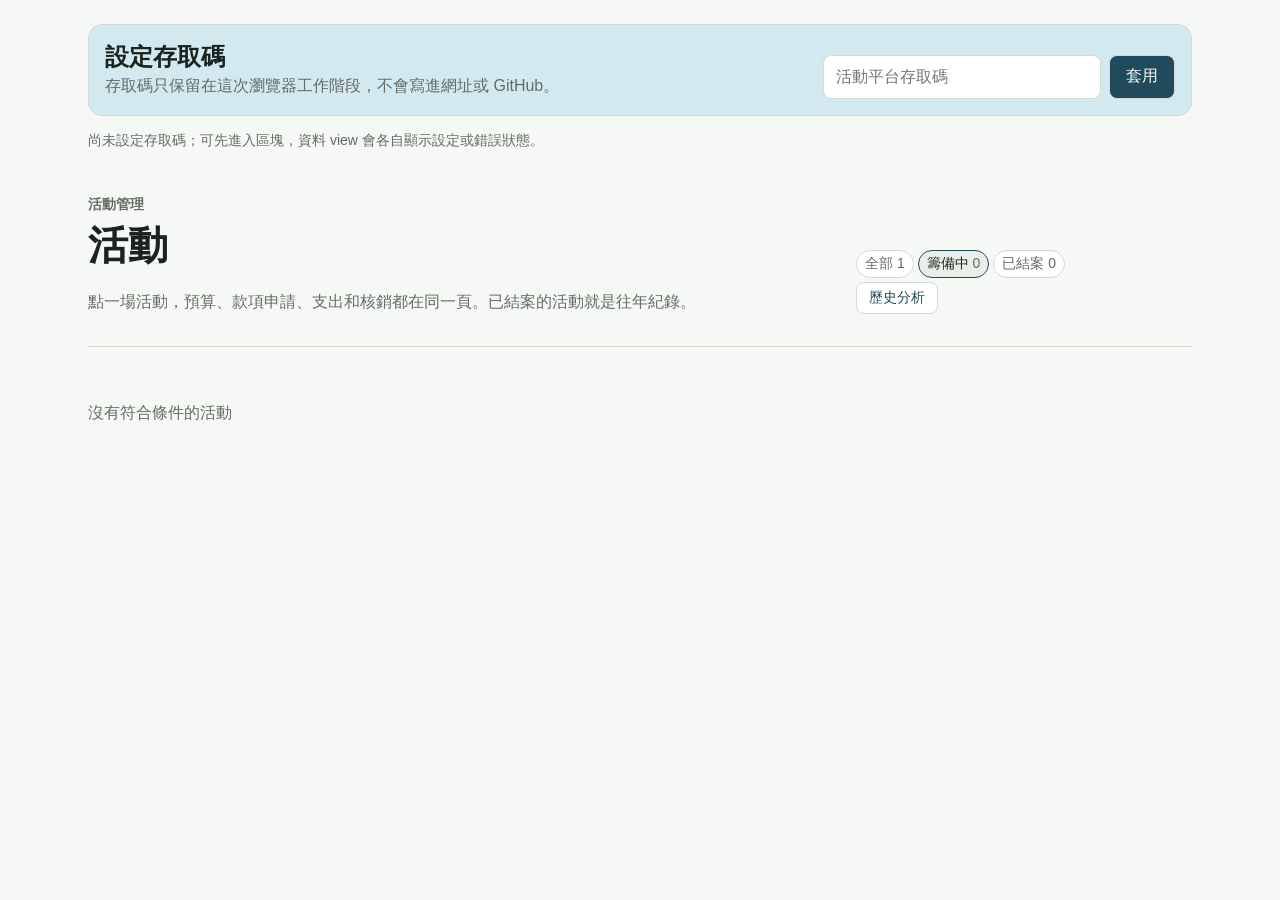
<file: manage/index.html>
<!doctype html>
<html lang="zh-Hant">
<head>
<meta charset="utf-8">
<meta name="viewport" content="width=device-width,initial-scale=1">
<title>活動管理</title>
<link rel="stylesheet" href="styles.css?v=20260918-01">
<link rel="stylesheet" href="workbench.css?v=20260929-01">
<link rel="stylesheet" href="accounting.css?v=20260929-155b">
<link rel="stylesheet" href="budget.css?v=20260929-155a">
<link rel="stylesheet" href="payment-request.css?v=20260929-01">
<link rel="stylesheet" href="planning.css?v=20260902-01">
<link rel="stylesheet" href="rundown.css?v=20260909-107i">
</head>
<body>
<main class="shell">
  <section id="platformConfigPanel" class="config" hidden>
    <div>
      <h2>設定存取碼</h2>
      <p class="config-note">存取碼只保留在這次瀏覽器工作階段，不會寫進網址或 GitHub。</p>
    </div>
    <div class="config-actions">
      <input id="platformTokenInput" type="password" autocomplete="off" placeholder="活動平台存取碼" aria-label="活動平台存取碼">
      <button id="platformSaveConfig" type="button">套用</button>
    </div>
  </section>
  <div id="platformStatus" class="status" aria-live="polite"></div>
  <section id="entryView" aria-label="活動管理"></section>
  <section id="sectionView" aria-label="活動區塊" hidden></section>
</main>
<script src="../assets/api-config.js?v=20260910-109"></script>
<script src="app-router.js?v=20260929-01"></script>
<script src="accounting-views.js?v=20260929-155ab"></script>
<script src="../planning/core.js?v=20260910-109"></script>
<script src="../planning/rundown-core.js?v=20260909-107i"></script>
<script src="../planning/dashboard-core.js?v=20260911-14a"></script>
<script src="planning-views.js?v=20260929-01"></script>
<script src="rundown-views.js?v=20260909-107i"></script>
<script src="dashboard-views.js?v=20260911-14a"></script>
<script src="prize-views.js?v=20260916-01"></script>
<script src="app-views.js?v=20260929-01"></script>
<script src="activity-app.js?v=20260929-01"></script>
<script>EventActivityApp.init(document, window);</script>
</body>
</html>
</file>
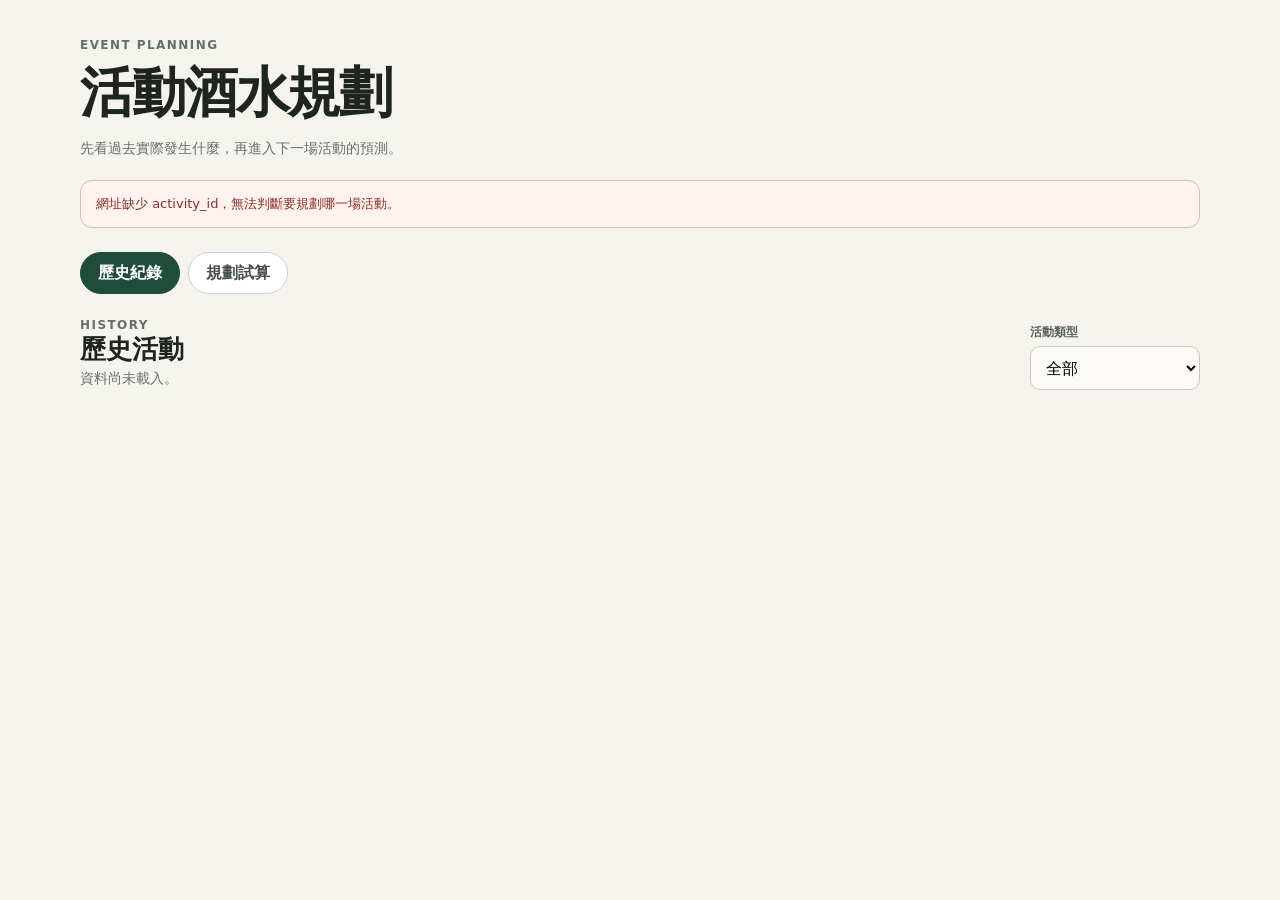
<file: planning/index.html>
<!doctype html>
<html lang="zh-Hant">
<head>
<meta charset="utf-8">
<meta name="viewport" content="width=device-width,initial-scale=1">
<title>活動酒水規劃</title>
<style>
:root{font-family:-apple-system,BlinkMacSystemFont,"Noto Sans TC",system-ui,sans-serif;background:#f5f3ee;color:#1e2420}*{box-sizing:border-box}body{margin:0}.app{width:min(1120px,calc(100% - 30px));margin:auto;padding:38px 0 70px}.top{display:flex;justify-content:space-between;gap:24px;align-items:end;margin-bottom:20px}body.embedded .top{display:none}body.embedded .app{padding-top:12px}.eyebrow{font-size:12px;font-weight:800;letter-spacing:.12em;color:#647068}.top h1{margin:5px 0 7px;font-size:clamp(34px,5vw,54px);letter-spacing:-.04em}.muted{color:#68716c;line-height:1.65;font-size:14px}.page-status{margin:0 0 16px;padding:13px 15px;border:1px solid #e5d28b;border-radius:12px;background:#fff7d9;color:#715d19;font-size:13px;line-height:1.55}.page-status.error{border-color:#e4b8ae;background:#fff2ef;color:#8b2f24}.tabs{display:flex;gap:8px;margin:24px 0}.tab{min-height:42px;border:1px solid #d4d0c6;border-radius:999px;padding:0 17px;background:#fff;color:#465049;font:inherit;font-weight:800;cursor:pointer}.tab.active{background:#204d3b;color:#fff;border-color:#204d3b}.view[hidden]{display:none}.section-head{display:flex;justify-content:space-between;gap:20px;align-items:end;margin:0 0 14px}.section-head h2{margin:0;font-size:26px}.filter{display:grid;gap:5px;min-width:170px}.filter span{font-size:12px;font-weight:750;color:#58635d}.filter select,.field input,.field select,button{min-height:44px;border:1px solid #ccc8bf;border-radius:10px;padding:0 11px;font:inherit;background:#fbfaf7}.history-list{display:grid;gap:12px}.event{background:#fff;border:1px solid #dedbd2;border-radius:16px;box-shadow:0 6px 20px rgba(30,40,34,.035);overflow:hidden}.event summary{list-style:none;display:grid;grid-template-columns:110px 1fr auto;gap:16px;align-items:center;padding:17px 18px;cursor:pointer}.event summary::-webkit-details-marker{display:none}.date{font-size:13px;color:#748078}.event-title{font-size:18px;font-weight:850}.meta{margin-top:4px;font-size:12px;color:#707973}.badges{display:flex;gap:7px;flex-wrap:wrap;justify-content:flex-end}.badge{font-size:12px;font-weight:800;background:#edf4ef;color:#345947;padding:6px 9px;border-radius:999px;white-space:nowrap}.badge.warn{background:#fff1cd;color:#7d5a09}.badge.empty{background:#f0efec;color:#6b6e6c}.event-body{border-top:1px solid #ece8df;padding:16px 18px 18px}.totals{display:flex;gap:10px;flex-wrap:wrap;margin-bottom:13px}.total{background:#f7f6f2;border-radius:10px;padding:9px 11px;font-size:12px;color:#6d756f}.total strong{display:block;color:#26302a;font-size:15px;margin-top:2px}.history-table{width:100%;border-collapse:collapse;font-size:13px}.history-table th{text-align:left;color:#78817c;font-size:11px;font-weight:750;padding:8px 9px;border-bottom:1px solid #e9e5dc}.history-table td{padding:10px 9px;border-bottom:1px solid #f0ede6;vertical-align:middle}.history-table tr:last-child td{border-bottom:0}.num{text-align:right;font-variant-numeric:tabular-nums}.quality{font-size:12px;color:#715d19}.no-data{padding:18px;border-radius:12px;background:#f7f6f2;color:#68716c;font-size:13px;line-height:1.6}.panel,.card{background:#fff;border:1px solid #dedbd2;border-radius:18px;box-shadow:0 8px 24px rgba(30,40,34,.04)}.panel{padding:18px}.form{display:grid;grid-template-columns:1.1fr 1fr .8fr .9fr auto;gap:11px;align-items:end}.field{display:grid;gap:6px}.field span{font-size:12px;font-weight:750;color:#58635d}.form button{background:#204d3b;color:white;border:0;font-weight:800;padding:0 18px;cursor:pointer}.error{margin:12px 0 0;color:#9b3428;font-size:13px}.summary{display:flex;justify-content:space-between;gap:18px;align-items:end;margin:30px 0 14px}.summary h2{margin:0;font-size:25px}.summary .muted{max-width:560px}.cards{display:grid;grid-template-columns:repeat(2,minmax(0,1fr));gap:14px}.card{padding:18px}.cardhead{display:flex;justify-content:space-between;gap:10px;align-items:center}.card h3{margin:0;font-size:20px}.badge.low{background:#fff2cf;color:#775a10}.value{font-size:34px;font-weight:850;letter-spacing:-.035em;margin:16px 0 2px}.small{font-size:13px;color:#6d756f;line-height:1.55}.breakdown{display:grid;grid-template-columns:1fr 1fr;gap:9px 15px;background:#f7f6f2;border-radius:12px;padding:12px;margin-top:14px}.breakdown div{font-size:12px;color:#6b746e}.breakdown strong{display:block;color:#2d3631;font-size:14px;margin-top:2px}dl{display:grid;grid-template-columns:1fr 1fr;gap:10px 16px;border-top:1px solid #ece8df;margin:15px 0 0;padding-top:14px}dt{font-size:11px;color:#7a827d}dd{margin:3px 0 0;font-size:13px;font-weight:750}.plan-quality{border-top:1px dashed #e1ddd4;margin-top:14px;padding-top:12px;color:#786958;font-size:12px;line-height:1.55}.card.empty{padding:30px 18px;text-align:center}@media(max-width:900px){.form{grid-template-columns:1fr 1fr}.form button{grid-column:1/-1}.top,.section-head{align-items:start;flex-direction:column}.cards{grid-template-columns:1fr}.event summary{grid-template-columns:90px 1fr}.badges{grid-column:1/-1;justify-content:flex-start}}@media(max-width:640px){.form,.breakdown,dl{grid-template-columns:1fr}.app{padding-top:24px}body.embedded .app{padding-top:8px}.event summary{grid-template-columns:1fr;gap:6px}.date{font-weight:750}.history-table{display:block;overflow-x:auto}.tabs{position:sticky;top:0;background:#f5f3ee;padding:8px 0;z-index:3}}
</style>
</head>
<body>
<div class="app">
  <header class="top">
    <div><div class="eyebrow">EVENT PLANNING</div><h1>活動酒水規劃</h1><div class="muted">先看過去實際發生什麼，再進入下一場活動的預測。</div></div>
  </header>

  <div id="pageStatus" class="page-status" role="status">正在讀取活動規劃資料…</div>

  <nav class="tabs" aria-label="頁面功能">
    <button class="tab active" type="button" data-tab="history">歷史紀錄</button>
    <button class="tab" type="button" data-tab="plan">規劃試算</button>
  </nav>

  <section id="historyView" class="view">
    <div class="section-head">
      <div><div class="eyebrow">HISTORY</div><h2>歷史活動</h2><div id="historyCount" class="muted"></div></div>
      <label class="filter"><span>活動類型</span><select id="historyType"><option value="全部">全部</option><option value="尾牙">尾牙</option><option value="年中聚餐">年中聚餐</option></select></label>
    </div>
    <div id="historyList" class="history-list"></div>
  </section>

  <section id="planView" class="view" hidden>
    <div class="section-head"><div><div class="eyebrow">FORECAST</div><h2>規劃試算</h2><div class="muted">確認歷史紀錄後，再用歷史 L/人基準做下一場活動試算。</div></div></div>
    <section class="panel">
      <div id="planNotice" class="no-data" role="status" hidden></div>
      <form id="form" class="form">
        <label class="field"><span>活動類型</span><select id="type"><option value="尾牙">尾牙</option><option value="年中聚餐">年中聚餐</option></select></label>
        <label class="field"><span>預估人數</span><input id="headcount" type="number" min="1" step="1" value="200"></label>
        <label class="field"><span>安全率（%）</span><input id="rate" type="number" min="0" step="0.1" value="10"></label>
        <label class="field"><span>每類別固定安全量（L）</span><input id="fixed" type="number" min="0" step="0.1" value="2"></label>
        <button type="submit">重新計算</button>
      </form>
      <div id="error" class="error" role="alert"></div>
    </section>
    <section id="results"></section>
  </section>
</div>
<script src="./core.js?v=20260901-live1"></script>
<script>
const $=id=>document.getElementById(id);
const fmt=v=>Number.isFinite(v)?`${v.toFixed(1).replace(/\.0$/,'')} L`:'—';
const ratio=(v,c)=>Number.isFinite(v)?`${v.toFixed(c==='低'?2:3)} L/人`:'—';
const esc=s=>String(s??'').replace(/[&<>"']/g,c=>({'&':'&amp;','<':'&lt;','>':'&gt;','"':'&quot;',"'":'&#39;'}[c]));
const dateLabel=s=>String(s??'').replace(/^(\d{4})-(\d{2})-(\d{2})$/,'$1/$2/$3');
let history=[];
const forecastCache=new Map();

if(window.top!==window.self)document.body.classList.add('embedded');

function setPageStatus(message,isError=false){
  $('pageStatus').hidden=!message;
  $('pageStatus').textContent=message||'';
  $('pageStatus').classList.toggle('error',Boolean(isError));
  $('pageStatus').setAttribute('role',isError?'alert':'status');
}

function setPlanNotice(message){
  $('planNotice').hidden=!message;
  $('planNotice').textContent=message||'';
}

function switchTab(name){
  document.querySelectorAll('.tab').forEach(button=>button.classList.toggle('active',button.dataset.tab===name));
  $('historyView').hidden=name!=='history';
  $('planView').hidden=name!=='plan';
}
document.querySelectorAll('.tab').forEach(button=>button.addEventListener('click',()=>switchTab(button.dataset.tab)));

function eventTotals(event){
  return event.categories.reduce((sum,row)=>{
    if(Number.isFinite(row.ordered_liters))sum.ordered=(sum.ordered??0)+row.ordered_liters;
    if(Number.isFinite(row.consumed_liters))sum.consumed=(sum.consumed??0)+row.consumed_liters;
    if(Number.isFinite(row.remaining_liters))sum.remaining=(sum.remaining??0)+row.remaining_liters;
    return sum;
  },{ordered:null,consumed:null,remaining:null});
}
function hasAccountingPurchasePending(event){
  return Array.isArray(event.categories)&&event.categories.some(row=>row.ordered_liters!=null&&row.consumed_liters==null);
}
function historyRow(row){
  let quality='正常';
  if(row.ordered_liters!=null&&row.consumed_liters==null)quality='帳務已有採購，消耗待補';
  else if(row.missing_capacity_count)quality=`${row.missing_capacity_count} 項缺容量，無法換算 L`;
  else if(row.warning_count)quality=`${row.warning_count} 項異常：消耗量大於採購量`;
  return `<tr><td><strong>${esc(row.drink_category)}</strong><div class="meta">${row.item_count} 個品項</div></td><td class="num">${fmt(row.ordered_liters)}</td><td class="num">${fmt(row.consumed_liters)}</td><td class="num">${fmt(row.remaining_liters)}</td><td class="quality">${esc(quality)}</td></tr>`;
}
function eventCard(event,index){
  const hasData=Array.isArray(event.categories)&&event.categories.length>0;
  const hasAccountingPurchase=hasAccountingPurchasePending(event);
  const totals=eventTotals(event);
  const visibleRows=PlanningCore.getHistory(history,$('historyType').value);
  const shouldOpen=hasData&&index===visibleRows.findIndex(row=>Array.isArray(row.categories)&&row.categories.length>0);
  const badges=event.warning_count?`<span class="badge warn">${event.warning_count} 筆需注意</span>`:'';
  const dataBadge=hasData?`<span class="badge">查看明細</span>${hasAccountingPurchase?'<span class="badge">帳務已有採購</span><span class="badge empty">消耗待補</span>':''}`:'<span class="badge empty">尚無飲品資料</span>';
  const pendingNotice=hasAccountingPurchase?'<div class="no-data"><strong>帳務已有採購，部分消耗紀錄待補。</strong><br>消耗資料補入前，相關類別不會被納入 L/人 baseline。</div>':'';
  const body=hasData?`${pendingNotice}<div class="totals"><div class="total">可換算採購<strong>${fmt(totals.ordered)}</strong></div><div class="total">可換算消耗<strong>${fmt(totals.consumed)}</strong></div><div class="total">可換算剩餘<strong>${fmt(totals.remaining)}</strong></div></div><table class="history-table"><thead><tr><th>飲品類別</th><th class="num">採購</th><th class="num">消耗</th><th class="num">剩餘</th><th>資料狀態</th></tr></thead><tbody>${event.categories.map(historyRow).join('')}</tbody></table>`:'<div class="no-data">這場活動目前只有活動日期與實際人數，尚未提供可供檢視的飲品資料。</div>';
  return `<details class="event"${shouldOpen?' open':''}><summary><div class="date">${dateLabel(event.activity_date)}</div><div><div class="event-title">${esc(event.activity_name)}</div><div class="meta">${esc(event.activity_type)} · 實際 ${event.actual_headcount} 人${hasData?` · ${event.categories.length} 類飲品`:''}</div></div><div class="badges">${badges}${dataBadge}</div></summary><div class="event-body">${body}</div></details>`;
}
function renderHistory(){
  const type=$('historyType').value;
  const rows=PlanningCore.getHistory(history,type);
  const completed=rows.filter(row=>Array.isArray(row.categories)&&row.categories.some(category=>category.consumed_liters!=null)).length;
  const accountingOnly=rows.filter(hasAccountingPurchasePending).length;
  $('historyCount').textContent=`${type==='全部'?'全部':type}共 ${rows.length} 場；${completed} 場已有飲品消耗實績${accountingOnly?`，${accountingOnly} 場帳務已有採購但消耗待補`:''}。`;
  $('historyList').innerHTML=rows.length?rows.map(eventCard).join(''):'<div class="no-data">目前沒有符合條件的歷史活動。</div>';
}
$('historyType').addEventListener('change',renderHistory);

async function baselinesFor(activityType){
  if(!forecastCache.has(activityType)){
    const forecast=await PlanningCore.fetchPlanningForecast(activityType);
    forecastCache.set(activityType,forecast.baselines);
  }
  return forecastCache.get(activityType);
}
async function renderPlan(){
  $('error').textContent='';
  try{
    const type=$('type').value, head=Number($('headcount').value), rate=Number($('rate').value), fixed=Number($('fixed').value);
    const baselines=await baselinesFor(type);
    const rows=PlanningCore.calculateRows(baselines,type,head,rate,fixed);
    const cards=rows.length?rows.map(planCard).join(''):'<div class="no-data">目前沒有可供試算的 baseline。</div>';
    $('results').innerHTML=`<div class="summary"><div><div class="eyebrow">本次規劃</div><h2>${esc(type)} · 預估 ${head} 人</h2></div><div class="muted">安全設定：${rate}% ＋ 每類別固定 ${fmt(fixed)}。安全量與歷史 baseline 分開顯示。</div></div><div class="cards">${cards}</div>`;
  }catch(err){$('results').innerHTML='';$('error').textContent=err.message||String(err)}
}
function planCard(r){
  if(!Number.isFinite(r.system_recommended_liters))return `<article class="card empty"><div><div class="cardhead"><h3>${esc(r.drink_category)}</h3><span class="badge low">資料不足</span></div><div class="value">—</div><div class="small">沒有足夠的可用 L/人 baseline，因此不輸出假的精準建議量。</div><div class="plan-quality">排除 ${r.excluded} 個歷史活動資料群組</div></div></article>`;
  const low=r.confidence==='低';
  return `<article class="card"><div class="cardhead"><h3>${esc(r.drink_category)}</h3><span class="badge${low?' low':''}">信心：${esc(r.confidence)}${low?' · 樣本少':''}</span></div><div class="value">${fmt(r.system_recommended_liters)}</div><div class="small">系統建議 = 基準需求 + 透明安全量</div><div class="breakdown"><div>基準需求<strong>${fmt(r.baseline_liters)}</strong></div><div>比例安全量<strong>${fmt(r.safety_from_rate_liters)}</strong></div><div>固定安全量<strong>${fmt(r.fixed_safety_liters)}</strong></div><div>總安全量<strong>${fmt(r.total_safety_liters)}</strong></div></div><dl><div><dt>歷史平均</dt><dd>${ratio(r.average,r.confidence)}</dd></div><div><dt>樣本</dt><dd>${r.sample_count} 次</dd></div><div><dt>中位數</dt><dd>${ratio(r.median,r.confidence)}</dd></div><div><dt>歷史範圍</dt><dd>${ratio(r.min,r.confidence)} ～ ${ratio(r.max,r.confidence)}</dd></div></dl><div class="plan-quality">來源活動：${(r.sources||[]).map(esc).join('、')}${r.excluded?` · 另排除 ${r.excluded} 個異常／缺資料群組`:''}</div></article>`;
}
$('form').addEventListener('submit',async e=>{e.preventDefault();await renderPlan()});

async function initialize(){
  switchTab('history');
  try{
    const activityId=String(new URLSearchParams(location.search).get('activity_id')||'').trim();
    if(!activityId)throw new Error('網址缺少 activity_id，無法判斷要規劃哪一場活動。');
    const activities=await PlanningCore.fetchActivities();
    const activity=activities.find(item=>String(item.activity_id||'')===activityId);
    if(!activity)throw new Error(`找不到 activity_id=${activityId} 對應的活動，請回到活動管理頁重新選擇。`);
    const activityType=String(activity.activity_type||'').trim();
    const canForecast=Array.from($('type').options).some(option=>option.value===activityType);
    const actualHeadcount=Number(activity.actual_headcount);
    if(canForecast)$('type').value=activityType;
    if(Number.isFinite(actualHeadcount)&&actualHeadcount>0)$('headcount').value=String(actualHeadcount);
    const [historyRows,forecast]=await Promise.all([
      PlanningCore.fetchPlanningHistory(),
      canForecast?PlanningCore.fetchPlanningForecast(activityType):Promise.resolve(null)
    ]);
    history=historyRows;
    renderHistory();
    if(canForecast){
      $('form').hidden=false;
      forecastCache.set(activityType,forecast.baselines);
      setPlanNotice(Number.isFinite(actualHeadcount)&&actualHeadcount>0?'':'此活動尚無實際人數，已用預設預估值，請自行調整。');
      await renderPlan();
    }else{
      $('form').hidden=true;
      $('error').textContent='';
      $('results').innerHTML='';
      setPlanNotice(`活動類型「${activityType||'未設定'}」目前無法試算。`);
    }
    setPageStatus('');
  }catch(err){
    let message=err&&err.message||String(err);
    if(message==='尚未輸入存取碼')message='尚未輸入存取碼。請回到活動管理頁輸入存取碼後再開啟活動規劃。';
    if(message==='無權限'){
      sessionStorage.removeItem(PlanningCore.TOKEN_STORAGE_KEY);
      message='存取碼不正確，請回到活動管理頁重新輸入。';
    }
    $('historyCount').textContent='資料尚未載入。';
    $('historyList').innerHTML='';
    $('results').innerHTML='';
    setPageStatus(message,true);
  }
}
initialize();
</script>
</body>
</html>
</file>
<file: manage/styles.css>
/* Hallmark · genre: modern-minimal · tone: utilitarian · macrostructure: Workbench · design-system: tokens.css */
@import url("../tokens.css");

html, body { overflow-x: clip; }
* { box-sizing: border-box; }
body { margin: 0; color: var(--color-ink); background: var(--color-paper); font-family: var(--font-body); }
button, input, select { font: inherit; }
button, select, input { min-height: 2.75rem; }
button, select, input { outline: 2px solid transparent; outline-offset: 1px; }
button:focus-visible, select:focus-visible, input:focus-visible { outline-color: var(--color-focus); }
button:disabled, select:disabled, input:disabled { opacity: 0.55; cursor: not-allowed; background: var(--color-surface-muted); }
.shell { max-width: 72rem; margin: 0 auto; padding: var(--space-md); }
.config { display: grid; grid-template-columns: minmax(0, 1fr) minmax(14rem, 22rem); gap: var(--space-sm); align-items: end; padding: var(--space-sm); margin-bottom: var(--space-sm); background: var(--color-accent-soft); border: var(--rule-thin) solid var(--color-rule); border-radius: var(--radius-card); }
.config[hidden], [hidden] { display: none !important; }
.config h2, .config p { margin: 0; }
.config-note, .muted, .view-placeholder p, .view-error p { color: var(--color-muted); line-height: 1.6; }
.config-actions { display: grid; grid-template-columns: minmax(0, 1fr) auto; gap: var(--space-2xs); }
input, select { width: 100%; padding: 0 var(--space-xs); border: var(--rule-thin) solid var(--color-rule); border-radius: var(--radius-input); background: var(--color-surface); color: var(--color-ink); }
.config button, .area-card, .section-tabs button, .back-button { border: var(--rule-thin) solid var(--color-rule); border-radius: var(--radius-input); cursor: pointer; }
.config button { padding: 0 var(--space-sm); color: var(--color-accent-ink); background: var(--color-accent); }
.config button:hover, .section-tabs button:hover, .back-button:hover { border-color: var(--color-accent); }
.config button:active, .section-tabs button:active, .back-button:active { transform: translateY(1px); }
button[data-state="loading"] { cursor: wait; }
button[data-state="error"] { border-color: var(--color-danger); }
button[data-state="success"] { border-color: var(--color-accent); }
.status { min-height: 1.5rem; margin: 0 0 var(--space-2xs); color: var(--color-muted); font-size: var(--text-sm); }
.status.error { color: var(--color-danger); }
.entry-header { display: grid; grid-template-columns: minmax(0, 1fr) minmax(15rem, 21rem); gap: var(--space-lg); align-items: end; padding: var(--space-lg) 0; border-bottom: var(--rule-thin) solid var(--color-rule); }
.eyebrow, .view-kicker { margin: 0 0 var(--space-3xs); color: var(--color-muted); font-size: var(--text-sm); font-weight: 750; }
h1 { margin: 0; font-family: var(--font-display); font-size: var(--text-xl); font-style: normal; overflow-wrap: anywhere; min-width: 0; }
.entry-header .muted { margin-bottom: 0; }
.activity-picker { display: grid; gap: var(--space-3xs); color: var(--color-muted); font-size: var(--text-sm); }
.activity-picker label { display: grid; gap: var(--space-3xs); }
.status-filters { display: flex; gap: var(--space-3xs); }
.status-filter { padding: 0 var(--space-2xs); min-height: 1.75rem; font-size: var(--text-sm); color: var(--color-muted); background: var(--color-surface); border: var(--rule-thin) solid var(--color-rule); border-radius: var(--radius-card); }
.status-filter[aria-pressed="true"] { color: var(--color-ink); background: var(--color-surface-muted); border-color: var(--color-accent); }
.area-grid { display: grid; grid-template-columns: repeat(2, minmax(0, 1fr)); gap: var(--space-sm); padding: var(--space-lg) 0; }
.area-card { display: grid; grid-template-columns: minmax(0, 1fr) auto; gap: var(--space-2xs); min-height: 10rem; padding: var(--space-md); text-align: left; color: var(--color-ink); background: var(--color-surface); transition: transform var(--dur-short) var(--ease-out), border-color var(--dur-short) var(--ease-out); }
.area-card:hover { transform: translateY(-2px); border-color: var(--color-accent); }
.area-card:active { transform: translateY(0); }
.area-card span { align-self: end; font-size: var(--text-lg); font-weight: 760; white-space: nowrap; }
.area-card small { grid-column: 1; color: var(--color-muted); }
.area-card b { grid-column: 2; grid-row: 1 / span 2; align-self: center; color: var(--color-accent); font-size: var(--text-lg); }
.section-header { display: grid; grid-template-columns: auto minmax(0, 1fr) auto; column-gap: var(--space-sm); align-items: baseline; padding: var(--space-2xs) 0 var(--space-sm); }
.section-header > div:first-of-type { grid-column: 2; min-width: 0; }
.back-button { grid-column: 1; grid-row: 1; align-self: center; min-height: 2rem; padding: var(--space-3xs) var(--space-2xs); font-size: var(--text-sm); color: var(--color-accent); background: transparent; white-space: nowrap; }
.section-header-actions { grid-column: 3; align-self: center; display: flex; gap: var(--space-2xs); }
.section-header-actions:empty { display: none; }
@media (max-width: 48rem) { .section-header { grid-template-columns: auto minmax(0, 1fr); } .section-header-actions { grid-column: 1 / -1; grid-row: 2; } }
.section-tabs { display: flex; align-items: center; gap: var(--space-2xs); padding: var(--space-2xs); background: var(--color-surface-muted); border: var(--rule-thin) solid var(--color-rule); border-radius: var(--radius-card); }
.section-tabs button { flex: 1; padding: 0 var(--space-xs); color: var(--color-muted); background: transparent; white-space: nowrap; }
.section-tabs button.active { color: var(--color-ink); background: var(--color-surface); border-color: var(--color-surface); }
.view-mount { min-height: 22rem; padding: var(--space-lg) 0; }
.view-placeholder, .view-error { max-width: 42rem; padding: var(--space-md); background: var(--color-surface); border: var(--rule-thin) solid var(--color-rule); border-radius: var(--radius-card); }
.view-placeholder h2, .view-error h2 { margin-top: 0; }
.view-placeholder code, .view-context strong { font-family: var(--font-mono); }
.view-placeholder-ready { border-color: var(--color-accent); }
.view-loading { color: var(--color-muted); }
@media (max-width: 48rem) { .config, .entry-header, .area-grid { grid-template-columns: minmax(0, 1fr); } }
@media (max-width: 25.875rem) { .shell { padding: var(--space-sm); } .section-tabs { align-items: stretch; flex-direction: column; } .section-tabs button { width: 100%; } }
@media (prefers-reduced-motion: reduce) { *, *::before, *::after { scroll-behavior: auto !important; transition-duration: 0.01ms !important; } }
/* #109: 測試後台需在每個 view 清楚可辨識。 */
.test-environment-banner {
  align-items: center;
  background: #b42318;
  color: #fff;
  display: flex;
  gap: 1rem;
  justify-content: center;
  padding: .65rem 1rem;
  position: sticky;
  top: 0;
  z-index: 1000;
}
.test-environment-banner button {
  background: #fff;
  border: 0;
  border-radius: .35rem;
  color: #8a1c13;
  cursor: pointer;
  font: inherit;
  font-weight: 700;
  padding: .35rem .7rem;
}
</file>
<file: manage/workbench.css>
/* #155 活動工作台：活動列表、規劃子頁、款項申請篩選、核銷收尾清單。 */
.activity-picker { align-self: end; }
.activity-picker > button { justify-self: start; min-height: 2rem; padding: 0 var(--space-xs); cursor: pointer; color: var(--color-accent); background: var(--color-surface); border: var(--rule-thin) solid var(--color-rule); border-radius: var(--radius-input); }
.status-filters { flex-wrap: wrap; }
.status-filter .count { color: var(--color-muted); font-variant-numeric: tabular-nums; }
.activity-list { display: grid; gap: var(--space-2xs); padding: var(--space-lg) 0; }
.activity-list .empty { color: var(--color-muted); padding: var(--space-md) 0; }
.activity-row { display: grid; grid-template-columns: minmax(0, 1.4fr) minmax(0, 1fr) auto auto; gap: var(--space-sm); align-items: center; min-height: 3.5rem; padding: var(--space-xs) var(--space-sm); text-align: left; color: var(--color-ink); background: var(--color-surface); border: var(--rule-thin) solid var(--color-rule); border-radius: var(--radius-card); cursor: pointer; transition: border-color var(--dur-short) var(--ease-out); }
.activity-row:hover, .activity-row.current { border-color: var(--color-accent); }
.activity-row-name { font-weight: 760; overflow-wrap: anywhere; }
.activity-row-meta { color: var(--color-muted); font-size: var(--text-sm); }
.activity-row-status { font-size: var(--text-sm); padding: 0.1rem 0.6rem; border-radius: 999px; white-space: nowrap; }
.activity-row-status.open { color: #28566f; background: #e8f0f6; }
.activity-row-status.closed { color: #5b5b55; background: #eeeeea; }
.activity-row b { color: var(--color-accent); }
.activity-state { margin: var(--space-3xs) 0 0; color: var(--color-muted); font-size: var(--text-sm); }
.section-subtabs { display: flex; gap: var(--space-2xs); padding: var(--space-xs) 0 0; }
.section-subtabs button { min-height: 2rem; padding: 0 var(--space-sm); color: var(--color-muted); background: transparent; border: var(--rule-thin) solid var(--color-rule); border-radius: 999px; cursor: pointer; }
.section-subtabs button.active { color: var(--color-ink); background: var(--color-surface); border-color: var(--color-accent); }
.accounting-app .payment-request-toolbar { justify-content: space-between; margin-top: 12px; }
.accounting-app .payment-request-toolbar select { width: auto; min-width: 12rem; }
.accounting-app .status-tabs { display: flex; gap: 6px; flex-wrap: wrap; }
.accounting-app .vendor-payment-table { min-width: 720px; }
.accounting-app .vendor-payment-table .muted { font-size: 12px; }
.accounting-app .close-intro p { margin: 4px 0 12px; }
.accounting-app .close-checklist { list-style: none; margin: 0; padding: 0; display: grid; gap: 8px; }
.accounting-app .close-checklist li { display: grid; grid-template-columns: auto minmax(0, 1fr); gap: 10px; align-items: center; }
.accounting-app .close-checklist li > span:last-child { display: grid; }
.accounting-app .close-step-mark { display: inline-grid; place-items: center; width: 26px; height: 26px; border-radius: 50%; font-size: 13px; font-weight: 760; color: #2f4858; background: #e8f0f6; flex: none; }
.accounting-app .close-checklist li.done .close-step-mark, .accounting-app .close-step.done .close-step-mark { color: #fff; background: #28603c; }
.accounting-app .close-step { margin-top: 14px; }
.accounting-app .close-step-head { display: flex; gap: 12px; align-items: flex-start; margin-bottom: 10px; }
.accounting-app .close-step-actions { display: flex; gap: 8px; flex-wrap: wrap; }
.accounting-app .close-step.done { border-color: #cfe3d4; }
@media (max-width: 48rem) {
  .activity-row { grid-template-columns: minmax(0, 1fr) auto; }
  .activity-row-meta { grid-column: 1; }
  .activity-row b { display: none; }
  .accounting-app .payment-request-toolbar select { width: 100%; }
}
.accounting-app #pettySettlement input[type="checkbox"] { width: auto; height: auto; min-height: 0; margin: 0 6px 0 0; vertical-align: middle; }
.accounting-app #pettySettlement label { display: flex; align-items: center; gap: 4px; flex-wrap: wrap; }
.accounting-app #pettySettlement label.advance-row { justify-content: space-between; }
.accounting-app .status-tabs .status-filter { min-height: 2rem; padding: 0 10px; font-size: 14px; font-weight: 600; color: #73736d; background: #fff; border: 1px solid #e1e4de; border-radius: 999px; }
.accounting-app .status-tabs .status-filter[aria-pressed="true"] { color: #252525; background: #eef2ef; border-color: #2f4858; }
.accounting-app .status-tabs .status-filter .count { color: #73736d; }
</file>
<file: manage/accounting.css>
/* Existing accounting presentation, scoped to its app mount. */
.accounting-app{font-family:-apple-system,BlinkMacSystemFont,"Noto Sans TC",sans-serif;color:#252525;background:#f5f6f4}.accounting-app *{box-sizing:border-box}.accounting-app{max-width:1120px;margin:0 auto;padding:4px 18px 64px}.accounting-app h1{font-size:30px;margin:2px 0 6px;letter-spacing:-.02em}.accounting-app h2{font-size:20px;margin:0}.accounting-app .muted{color:#73736d;font-size:14px;line-height:1.55}.accounting-app .section-label{font-size:13px;color:#777;font-weight:700;letter-spacing:.04em}.accounting-app .page-header{margin-bottom:16px}.accounting-app .header-main{display:flex;align-items:end;justify-content:space-between;gap:18px}.accounting-app .activity-switcher{display:grid;gap:5px;min-width:250px}.accounting-app .activity-switcher .label{font-size:12px}.accounting-app .activity-switcher select{width:100%;padding:9px 34px 9px 10px}.accounting-app .tabs{display:flex;gap:6px;padding:5px;background:#e9ebe7;border:1px solid #dde0da;border-radius:12px;position:sticky;top:8px;z-index:8;margin:16px 0 18px}.accounting-app .tab-button{flex:1;background:transparent;color:#565a55;border:0;border-radius:8px;padding:10px 12px;font-weight:700}.accounting-app .tab-button.active{background:#fff;color:#23333d;box-shadow:0 1px 4px rgba(25,35,30,.08)}.accounting-app .tab-panel[hidden]{display:none}.accounting-app .summary-grid{display:grid;grid-template-columns:repeat(4,minmax(0,1fr));gap:12px;margin:0 0 14px}.accounting-app .card{background:#fff;border:1px solid #e1e4de;border-radius:14px;padding:18px;box-shadow:0 1px 2px rgba(20,30,25,.02)}.accounting-app .metric-card{min-height:126px}.accounting-app .label{font-size:13px;color:#777}.accounting-app .value{font-size:26px;font-weight:760;margin-top:7px;letter-spacing:-.02em}.accounting-app .value.danger{color:#a12d2d}.accounting-app .budget-delta{margin-top:6px;color:#73736d;font-size:13px;line-height:1.45}.accounting-app .budget-delta #budgetRemaining{font-size:13px;font-weight:650;margin:0;color:inherit}.accounting-app .petty-grid{display:grid;grid-template-columns:repeat(3,1fr);gap:8px;margin-top:10px}.accounting-app .petty-stat{padding-right:8px;border-right:1px solid #eceee9}.accounting-app .petty-stat:last-child{border-right:0}.accounting-app .petty-stat .label{font-size:12px}.accounting-app .petty-stat .value{font-size:16px;margin-top:4px}.accounting-app .status{min-height:24px;margin:10px 0;color:#3b6650}.accounting-app .status:empty{min-height:0;margin:0}.accounting-app .status.error{color:#9b2c2c}.accounting-app .form-status{margin:8px 0 0}.accounting-app .section{margin-top:14px}.accounting-app .section-heading{display:flex;align-items:center;justify-content:space-between;gap:12px;margin-bottom:14px}.accounting-app .section-heading .muted{margin-top:4px}.accounting-app .overview-split{display:grid;grid-template-columns:1fr 1.25fr;gap:14px}.accounting-app .advance-row{display:flex;justify-content:space-between;gap:20px;padding:10px 0;border-bottom:1px solid #eee}.accounting-app .advance-row:last-child{border-bottom:0}.accounting-app .pending-total{display:flex;align-items:end;justify-content:space-between;gap:12px;padding:2px 0 10px;border-bottom:1px solid #eee;margin-bottom:3px}.accounting-app .pending-total .value{font-size:22px;margin:0}.accounting-app form{display:grid;gap:10px}.accounting-app input,.accounting-app select,.accounting-app textarea,.accounting-app button{font:inherit;padding:10px;border:1px solid #d8d8d2;border-radius:8px;background:white}.accounting-app button{background:#2f4858;color:white;border:none;font-weight:650;cursor:pointer}.accounting-app button:disabled{opacity:.55;cursor:wait}.accounting-app .secondary{background:white;color:#2f4858;border:1px solid #bfc8ce}.accounting-app .form-actions{display:flex;gap:10px}.accounting-app .form-actions button{flex:1}.accounting-app .row{display:grid;grid-template-columns:1fr 1fr;gap:10px}.accounting-app .editor-panel{margin:12px 0 18px;padding:16px;border:1px solid #dfe3dc;border-radius:12px;background:#f9faf8}.accounting-app .table-tools{display:flex;gap:8px;margin-bottom:10px}.accounting-app .table-tools input{flex:1;min-width:180px}.accounting-app .table-tools select{min-width:150px}.accounting-app table{width:100%;border-collapse:collapse;font-size:14px}.accounting-app th,.accounting-app td{text-align:left;padding:9px 6px;border-bottom:1px solid #eee;white-space:nowrap}.accounting-app .num{text-align:right}.accounting-app .table-action{padding:6px 9px;background:white;color:#2f4858;border:1px solid #bfc8ce;font-size:13px}.accounting-app .empty{text-align:center;color:#888;padding:24px}.accounting-app .empty.compact{padding:8px 0}.accounting-app .config-note{margin:0 0 10px;color:#666;font-size:14px}.accounting-app .preview-block{margin-top:14px;padding-top:14px;border-top:1px solid #eee}.accounting-app .preview-block:first-child{margin-top:0;padding-top:0;border-top:0}.accounting-app .preview-heading{font-weight:750;margin-bottom:5px}.accounting-app .preview-actions{display:flex;gap:8px;margin:10px 0}.accounting-app .preview-actions button{width:auto;padding:7px 10px}.accounting-app .preview-scroll{overflow:auto;margin-top:8px}.accounting-app .preview-source{margin-top:4px;color:#777;font-size:12px;white-space:normal;line-height:1.45}.accounting-app .preview-fixed{display:inline-block;font-size:12px;color:#35634a;background:#f0f7f2;padding:3px 7px;border-radius:999px}.accounting-app .preview-total{text-align:right;margin-top:12px;font-size:16px}.accounting-app .export-group-name{min-width:150px;padding:7px 8px}.accounting-app .export-preview-note{margin:0 0 10px}.accounting-app .preview-scroll input[type="checkbox"]{width:18px;height:18px;padding:0}.accounting-app .preview-scroll td{vertical-align:top}.accounting-app .compact-downloads{display:flex;gap:7px;flex-wrap:wrap}.accounting-app .compact-downloads button{padding:7px 10px;font-size:13px}.accounting-app .inline-value{display:block;width:100%;padding:2px 0;background:transparent;color:inherit;border:0;border-radius:4px;text-align:left;font-weight:400;white-space:nowrap}.accounting-app .inline-value:hover{background:#f0f3ef}.accounting-app .inline-value.num{text-align:right}.accounting-app .inline-editor{width:100%;min-width:92px;padding:6px 7px}.accounting-app .inline-editor.item{min-width:150px}.accounting-app .inline-editor.note{min-width:180px}.accounting-app .inline-cell-editor{display:flex;align-items:center;gap:5px;min-width:130px}.accounting-app .inline-cell-editor .inline-editor{min-width:0;flex:1}.accounting-app .inline-actions{display:flex;gap:4px}.accounting-app .inline-actions button{padding:5px 7px;font-size:12px;line-height:1}.accounting-app .readonly-cell{color:#777}.accounting-app .inline-hint{margin:-2px 0 10px}.accounting-app .recent-table th,.accounting-app .recent-table td{padding:8px 6px}.accounting-app .link-button{background:transparent;color:#2f4858;padding:0;border:0;font-weight:700}.accounting-app .spacer-top{margin-top:12px}.accounting-app .settlement-toggle{padding:5px 8px;background:white;color:#2f4858;border:1px solid #bfc8ce;font-size:12px;white-space:nowrap}.accounting-app .settlement-detail-row td{padding:0 6px 12px;border-bottom:1px solid #eee}.accounting-app .settlement-detail-table{margin:6px 0 0;background:#f9faf8;border:1px solid #e1e4de;border-radius:8px}.accounting-app .settlement-detail-table th,.accounting-app .settlement-detail-table td{padding:6px 8px;font-size:13px;border-bottom:1px solid #eceee9}.accounting-app .settlement-detail-table tr:last-child td{border-bottom:0}.accounting-app .view-toggle{display:flex;gap:6px;padding:5px;background:#e9ebe7;border:1px solid #dde0da;border-radius:12px;margin-bottom:14px;max-width:320px}.accounting-app .view-toggle-button{flex:1;background:transparent;color:#565a55;border:0;border-radius:8px;padding:10px 12px;font-weight:700}.accounting-app .view-toggle-button.active{background:#fff;color:#23333d;box-shadow:0 1px 4px rgba(25,35,30,.08)}@media(max-width:1000px){.accounting-app .summary-grid{grid-template-columns:repeat(3,1fr)}}@media(max-width:900px){.accounting-app .overview-split{grid-template-columns:1fr}.accounting-app .header-main{align-items:stretch}.accounting-app .activity-switcher{min-width:220px}}@media(max-width:620px){.accounting-app{padding:4px 12px 48px}.accounting-app .header-main{display:grid}.accounting-app .activity-switcher{min-width:0}.accounting-app .tabs{overflow:auto;position:static}.accounting-app .tab-button{min-width:92px}.accounting-app .summary-grid,.accounting-app .row{grid-template-columns:1fr}.accounting-app .petty-grid{grid-template-columns:1fr}.accounting-app .petty-stat{border-right:0;border-bottom:1px solid #eceee9;padding:7px 0}.accounting-app .petty-stat:last-child{border-bottom:0}.accounting-app .form-actions,.accounting-app .table-tools{flex-direction:column}.accounting-app .value{font-size:24px}}
.accounting-app .petty-estimate{display:flex;align-items:baseline;justify-content:space-between;gap:10px;margin-top:10px;padding-top:9px;border-top:1px solid #eceee9}.accounting-app .petty-estimate strong{font-size:14px;text-align:right}.accounting-app .petty-estimate-note{margin-top:4px;color:#777;font-size:11px;line-height:1.4}.accounting-app .duplicate-filter{display:flex;align-items:center;gap:6px;padding:0 4px;color:#565a55;font-size:13px;white-space:nowrap}.accounting-app .duplicate-filter input{width:16px;height:16px;padding:0}.accounting-app .possible-duplicate-badge{display:inline-block;margin:4px 0 0 4px;padding:2px 6px;border-radius:999px;background:#fff2cc;color:#7a5200;font-size:11px;font-weight:700;line-height:1.35;white-space:nowrap}
</file>
<file: manage/budget.css>
.accounting-app .budget-status-actions,
.accounting-app .budget-toolbar,
.accounting-app .budget-row-actions {
  display: flex;
  align-items: center;
  gap: 8px;
  flex-wrap: wrap;
}

.accounting-app .budget-status {
  display: inline-flex;
  align-items: center;
  min-height: 30px;
  padding: 5px 10px;
  border-radius: 999px;
  font-size: 13px;
  font-weight: 750;
  background: #f0f1ee;
  color: #555a54;
}

.accounting-app .budget-status.status-submitted {
  background: #fff4d9;
  color: #7a5712;
}

.accounting-app .budget-status.status-approved {
  background: #e8f4eb;
  color: #28603c;
}

.accounting-app .budget-summary {
  display: grid;
  grid-template-columns: repeat(3, minmax(0, 1fr));
  gap: 10px;
  margin-bottom: 14px;
}

.accounting-app .budget-summary > div {
  padding: 12px 14px;
  border: 1px solid #e3e6e0;
  border-radius: 10px;
  background: #fafbf9;
}

.accounting-app .budget-summary span {
  display: block;
  color: #73736d;
  font-size: 12px;
  margin-bottom: 4px;
}

.accounting-app .budget-summary strong {
  font-size: 20px;
}

.accounting-app .budget-toolbar {
  margin-bottom: 12px;
}

.accounting-app .budget-table-wrap {
  overflow: auto;
}

.accounting-app .budget-table {
  min-width: 1080px;
}

.accounting-app .budget-table td {
  vertical-align: top;
}

.accounting-app .budget-table .vendor-total {
  font-weight: 750;
}

.accounting-app .budget-table .budget-note {
  max-width: 240px;
  white-space: normal;
  line-height: 1.45;
}

.accounting-app .budget-row-actions {
  flex-wrap: nowrap;
}

.accounting-app .budget-output-panel {
  margin-top: 16px;
  padding: 16px;
  border: 1px solid #e3e6e0;
  border-radius: 10px;
  background: #fafbf9;
}

.accounting-app .budget-output-panel h3 {
  margin: 0;
}

.accounting-app #budgetProposalText {
  width: 100%;
  min-height: 190px;
  margin-top: 12px;
  resize: vertical;
  font: inherit;
  line-height: 1.65;
  background: #fff;
}

.accounting-app .budget-sheet-preview {
  margin-top: 20px;
}

.accounting-app .budget-sheet-preview-wrap {
  overflow: auto;
}

.accounting-app .budget-sheet-preview table {
  min-width: 860px;
}

.accounting-app .budget-sheet-preview td[rowspan] {
  vertical-align: middle;
  font-weight: 750;
}

.accounting-app .budget-sheet-preview tfoot th {
  border-top: 3px double #252825;
}

.accounting-app .budget-download-actions {
  display: flex;
  justify-content: flex-end;
  margin-top: 12px;
}

.accounting-app .danger-outline {
  color: #8f2e2e;
  border-color: #d9b5b5;
}

@media (max-width: 620px) {
  .accounting-app .budget-summary {
    grid-template-columns: 1fr;
  }
}
</file>
<file: manage/payment-request.css>
.accounting-app .payment-request-toolbar { display: flex; align-items: center; gap: 8px; flex-wrap: wrap; margin-bottom: 12px; }
.accounting-app .payment-request-table-wrap { overflow: auto; }
.accounting-app .payment-request-table { min-width: 960px; }
.accounting-app .payment-request-table td { vertical-align: top; }
.accounting-app .payment-request-status {
  display: inline-block;
  padding: 4px 8px;
  border-radius: 999px;
  font-size: 12px;
  font-weight: 700;
  white-space: nowrap;
}
.accounting-app .payment-request-status.pending { color: #7a5712; background: #fff4d9; }
.accounting-app .payment-request-status.submitted { color: #28566f; background: #e8f0f6; }
.accounting-app .payment-request-status.paid { color: #28603c; background: #e8f4eb; }
</file>
<file: manage/planning.css>
/* Existing planning presentation, scoped to its app mounts. */
.planning-app{font-family:-apple-system,BlinkMacSystemFont,"Noto Sans TC",system-ui,sans-serif;background:#f5f3ee;color:#1e2420}.planning-app *{box-sizing:border-box}.planning-app{margin:0}.planning-app .app{width:min(1120px,calc(100% - 30px));margin:auto;padding:38px 0 70px}.planning-app .top{display:flex;justify-content:space-between;gap:24px;align-items:end;margin-bottom:20px}.planning-app .top{display:none}.planning-app .app{padding-top:12px}.planning-app .eyebrow{font-size:12px;font-weight:800;letter-spacing:.12em;color:#647068}.planning-app .top h1{margin:5px 0 7px;font-size:clamp(34px,5vw,54px);letter-spacing:-.04em}.planning-app .muted{color:#68716c;line-height:1.65;font-size:14px}.planning-app .page-status{margin:0 0 16px;padding:13px 15px;border:1px solid #e5d28b;border-radius:12px;background:#fff7d9;color:#715d19;font-size:13px;line-height:1.55}.planning-app .page-status.error{border-color:#e4b8ae;background:#fff2ef;color:#8b2f24}.planning-app .tabs{display:flex;gap:8px;margin:24px 0}.planning-app .tab{min-height:42px;border:1px solid #d4d0c6;border-radius:999px;padding:0 17px;background:#fff;color:#465049;font:inherit;font-weight:800;cursor:pointer}.planning-app .tab.active{background:#204d3b;color:#fff;border-color:#204d3b}.planning-app .view[hidden]{display:none}.planning-app .section-head{display:flex;justify-content:space-between;gap:20px;align-items:end;margin:0 0 14px}.planning-app .section-head h2{margin:0;font-size:26px}.planning-app .filter{display:grid;gap:5px;min-width:170px}.planning-app .filter span{font-size:12px;font-weight:750;color:#58635d}.planning-app .filter select,.planning-app .field input,.planning-app .field select,.planning-app button{min-height:44px;border:1px solid #ccc8bf;border-radius:10px;padding:0 11px;font:inherit;background:#fbfaf7}.planning-app .history-list{display:grid;gap:12px}.planning-app .event{background:#fff;border:1px solid #dedbd2;border-radius:16px;box-shadow:0 6px 20px rgba(30,40,34,.035);overflow:hidden}.planning-app .event summary{list-style:none;display:grid;grid-template-columns:110px 1fr auto;gap:16px;align-items:center;padding:17px 18px;cursor:pointer}.planning-app .event summary::-webkit-details-marker{display:none}.planning-app .date{font-size:13px;color:#748078}.planning-app .event-title{font-size:18px;font-weight:850}.planning-app .meta{margin-top:4px;font-size:12px;color:#707973}.planning-app .badges{display:flex;gap:7px;flex-wrap:wrap;justify-content:flex-end}.planning-app .badge{font-size:12px;font-weight:800;background:#edf4ef;color:#345947;padding:6px 9px;border-radius:999px;white-space:nowrap}.planning-app .badge.warn{background:#fff1cd;color:#7d5a09}.planning-app .badge.empty{background:#f0efec;color:#6b6e6c}.planning-app .event-body{border-top:1px solid #ece8df;padding:16px 18px 18px}.planning-app .totals{display:flex;gap:10px;flex-wrap:wrap;margin-bottom:13px}.planning-app .total{background:#f7f6f2;border-radius:10px;padding:9px 11px;font-size:12px;color:#6d756f}.planning-app .total strong{display:block;color:#26302a;font-size:15px;margin-top:2px}.planning-app .history-table{width:100%;border-collapse:collapse;font-size:13px}.planning-app .history-table th{text-align:left;color:#78817c;font-size:11px;font-weight:750;padding:8px 9px;border-bottom:1px solid #e9e5dc}.planning-app .history-table td{padding:10px 9px;border-bottom:1px solid #f0ede6;vertical-align:middle}.planning-app .history-table tr:last-child td{border-bottom:0}.planning-app .num{text-align:right;font-variant-numeric:tabular-nums}.planning-app .quality{font-size:12px;color:#715d19}.planning-app .no-data{padding:18px;border-radius:12px;background:#f7f6f2;color:#68716c;font-size:13px;line-height:1.6}.planning-app .panel,.planning-app .card{background:#fff;border:1px solid #dedbd2;border-radius:18px;box-shadow:0 8px 24px rgba(30,40,34,.04)}.planning-app .panel{padding:18px}.planning-app .form{display:grid;grid-template-columns:1.1fr 1fr .8fr .9fr auto;gap:11px;align-items:end}.planning-app .field{display:grid;gap:6px}.planning-app .field span{font-size:12px;font-weight:750;color:#58635d}.planning-app .form button{background:#204d3b;color:white;border:0;font-weight:800;padding:0 18px;cursor:pointer}.planning-app .error{margin:12px 0 0;color:#9b3428;font-size:13px}.planning-app .summary{display:flex;justify-content:space-between;gap:18px;align-items:end;margin:30px 0 14px}.planning-app .summary h2{margin:0;font-size:25px}.planning-app .summary .muted{max-width:560px}.planning-app .cards{display:grid;grid-template-columns:repeat(2,minmax(0,1fr));gap:14px}.planning-app .card{padding:18px}.planning-app .cardhead{display:flex;justify-content:space-between;gap:10px;align-items:center}.planning-app .card h3{margin:0;font-size:20px}.planning-app .badge.low{background:#fff2cf;color:#775a10}.planning-app .value{font-size:34px;font-weight:850;letter-spacing:-.035em;margin:16px 0 2px}.planning-app .small{font-size:13px;color:#6d756f;line-height:1.55}.planning-app .breakdown{display:grid;grid-template-columns:1fr 1fr;gap:9px 15px;background:#f7f6f2;border-radius:12px;padding:12px;margin-top:14px}.planning-app .breakdown div{font-size:12px;color:#6b746e}.planning-app .breakdown strong{display:block;color:#2d3631;font-size:14px;margin-top:2px}.planning-app dl{display:grid;grid-template-columns:1fr 1fr;gap:10px 16px;border-top:1px solid #ece8df;margin:15px 0 0;padding-top:14px}.planning-app dt{font-size:11px;color:#7a827d}.planning-app dd{margin:3px 0 0;font-size:13px;font-weight:750}.planning-app .plan-quality{border-top:1px dashed #e1ddd4;margin-top:14px;padding-top:12px;color:#786958;font-size:12px;line-height:1.55}.planning-app .card.empty{padding:30px 18px;text-align:center}@media(max-width:900px){.planning-app .form{grid-template-columns:1fr 1fr}.planning-app .form button{grid-column:1/-1}.planning-app .top,.planning-app .section-head{align-items:start;flex-direction:column}.planning-app .cards{grid-template-columns:1fr}.planning-app .event summary{grid-template-columns:90px 1fr}.planning-app .badges{grid-column:1/-1;justify-content:flex-start}}@media(max-width:640px){.planning-app .form,.planning-app .breakdown,.planning-app dl{grid-template-columns:1fr}.planning-app .app{padding-top:24px}.planning-app .app{padding-top:8px}.planning-app .event summary{grid-template-columns:1fr;gap:6px}.planning-app .date{font-weight:750}.planning-app .history-table{display:block;overflow-x:auto}.planning-app .tabs{position:sticky;top:0;background:#f5f3ee;padding:8px 0;z-index:3}}

/* Issue #14：歷史分析頁籤，沿用上面既有的 panel／card／badge／no-data 語彙。 */
.planning-app .dashboard-app{display:grid;gap:18px;margin-top:18px}
.planning-app .dashboard-app .panel{padding:18px}
.planning-app .dashboard-app h3{margin:0 0 10px;font-size:18px}
.planning-app .chart-grid{display:grid;grid-template-columns:repeat(auto-fit,minmax(260px,1fr));gap:18px;margin-top:10px}
.planning-app .chart-panel h3{font-size:14px;font-weight:750;color:#465049;margin:0 0 6px}
.planning-app .chart-sub{font-size:12px;font-weight:750;color:#58635d;margin:10px 0 4px}
.planning-app .chart{width:100%;height:auto;background:#fbfaf7;border-radius:12px}
.planning-app .chart-axis{stroke:#d4d0c6;stroke-width:1}
.planning-app .chart-line{stroke:#204d3b;stroke-width:2}
.planning-app .chart-point circle{fill:#204d3b}
.planning-app .chart-bar{fill:#a9c8b8}
.planning-app .chart-x{font-size:9px;fill:#8a9089}
.planning-app .chart-note{font-size:12px;color:#786958;margin-top:6px}
.planning-app .composition-list{display:grid;gap:10px;margin-top:10px}
.planning-app .composition-row{display:grid;grid-template-columns:180px 1fr 130px;gap:10px;align-items:center}
.planning-app .composition-label{font-size:13px;font-weight:750}
.planning-app .composition-label .meta{display:block;font-weight:400}
.planning-app .composition-bar{background:#f0efec;border-radius:999px;height:10px;overflow:hidden}
.planning-app .composition-fill{background:#345947;height:100%;border-radius:999px}
.planning-app .composition-value{text-align:right;font-variant-numeric:tabular-nums;font-weight:750}
.planning-app .composition-value .meta{display:block;font-weight:400}
.planning-app .link-button{margin-top:14px;background:none;border:0;color:#204d3b;font-weight:750;cursor:pointer;padding:0}
.planning-app .link-button:hover{text-decoration:underline}
.planning-app .variance{font-weight:750}
.planning-app .variance.over{color:#9b3428}
.planning-app .variance.under{color:#204d3b}
.planning-app .variance .meta{display:block;font-weight:400}
@media(max-width:640px){
  .planning-app .composition-row{grid-template-columns:1fr;gap:4px}
  .planning-app .composition-value{text-align:left}
}
</file>
<file: manage/rundown.css>
/* Hallmark · pre-emit critique: P4 H4 E4 S4 R5 V4 · mobile: 320/375/414/768 verified · focus contrast: 8.89:1 */
/* Hallmark · genre: modern-minimal · tone: utilitarian · macrostructure: Workbench · design-system: tokens.css · designed-as-app */

.rundown {
  color: var(--color-ink);
  --rd-shadow: 0 1px 2px var(--color-rundown-shadow-near), 0 8px 24px var(--color-rundown-shadow-far);
  --rd-soft: var(--color-rundown-soft);
  --rd-line: var(--color-rundown-line);
  --rd-warm: var(--color-rundown-warm);
  font-size: var(--text-md);
  line-height: 1.6;
}
.rundown * { box-sizing: border-box; }
.rundown button { font: inherit; cursor: pointer; }

/* ---- header ---- */
.rd-head { display: flex; justify-content: space-between; align-items: flex-end; gap: var(--space-md); flex-wrap: wrap; margin-bottom: var(--space-lg); }
.rd-kicker { margin: 0 0 var(--space-3xs); color: var(--color-muted); font-size: var(--text-xs); font-weight: 700; letter-spacing: 0.08em; text-transform: uppercase; }
.rd-head h2 { margin: 0; font-family: var(--font-display); font-size: var(--text-lg); font-weight: 640; }
.rd-head-actions { display: flex; gap: var(--space-2xs); flex-wrap: wrap; align-items: center; }
.rd-head-actions button { padding: var(--space-2xs) var(--space-sm); color: var(--color-ink); background: var(--color-surface); border: 1px solid var(--rd-line); border-radius: var(--radius-input); transition: border-color var(--dur-short) var(--ease-out); }
.rd-head-actions button:hover { border-color: var(--color-accent); }
.rd-primary { color: var(--color-accent-ink) !important; background: var(--color-accent) !important; border-color: var(--color-accent) !important; font-weight: 640; }
.rd-badge { align-self: center; padding: var(--space-3xs) var(--space-xs); font-size: var(--text-xs); font-weight: 700; color: var(--color-muted); background: var(--rd-soft); border-radius: 999px; }
.rd-tpl-pick { display: inline-flex; align-items: center; gap: var(--space-2xs); font-size: var(--text-sm); color: var(--color-muted); }

/* ---- selects, shared ---- */
.rundown select { min-height: 2.5rem; padding: 0 var(--space-sm); color: var(--color-ink); background: var(--color-surface); border: 1px solid var(--rd-line); border-radius: var(--radius-input); }
.rundown select:focus-visible { outline: 2px solid var(--color-focus); outline-offset: 1px; }

/* ---- mode tabs ---- */

/* ---- status ---- */
.rd-load-status { margin: 0 0 var(--space-md); padding: var(--space-xs) var(--space-md); font-size: var(--text-sm); color: var(--color-accent); background: var(--color-accent-soft); border-radius: var(--radius-input); }
.rd-load-status.error { color: var(--color-danger); background: var(--color-rundown-danger-soft); }
.rd-load-status.rd-hidden { display: none; }

/* ---- panels ---- */
.rd-panel { margin: 0 0 var(--space-md); padding: var(--space-lg); background: var(--color-surface); border-radius: var(--radius-card); box-shadow: var(--rd-shadow); }
.rd-panel-head { display: flex; align-items: baseline; gap: var(--space-sm); margin-bottom: var(--space-md); flex-wrap: wrap; }
.rd-panel-head h3 { margin: 0; font-family: var(--font-display); font-size: var(--text-md); font-weight: 640; }
.rd-muted, .rd-hint { color: var(--color-muted); font-size: var(--text-sm); }
.rd-hint { margin: var(--space-xs) 0 0; }
.rd-empty { padding: var(--space-lg); color: var(--color-muted); font-size: var(--text-sm); text-align: center; }
.rd-import { background: var(--color-accent-soft); box-shadow: none; }
.rd-import-row { display: flex; flex-wrap: wrap; gap: var(--space-2xs); align-items: center; }
.rd-import-row button { padding: 0 var(--space-lg); min-height: 2.5rem; color: var(--color-accent-ink); background: var(--color-accent); border: 0; border-radius: var(--radius-input); font-weight: 640; }

/* ---- segment editor: reads like a document, not a form ---- */
.rd-scroll { overflow-x: auto; }
.rd-in { width: 100%; min-width: 3rem; min-height: 2.5rem; padding: 0 var(--space-2xs); color: var(--color-ink); background: transparent; border: 1px solid transparent; border-radius: var(--radius-input); transition: background var(--dur-short) var(--ease-out); }
.rd-in:hover:not(:disabled) { background: var(--color-surface); box-shadow: inset 0 0 0 1px var(--rd-line); }
.rd-in:focus { background: var(--color-surface); box-shadow: none; }
.rd-in:disabled { color: var(--color-ink); opacity: 1; }
.rd-in-num { width: 3.25rem; text-align: center; color: var(--color-muted); }
.rd-in-time { width: 8.5rem; font-variant-numeric: tabular-nums; font-weight: 640; }
.rd-in-duration { width: 4rem; }
.rd-time-readout { min-width: 8.5rem; padding: 0 var(--space-2xs); font-variant-numeric: tabular-nums; font-weight: 640; color: var(--color-muted); white-space: nowrap; }
.rd-prize-cell { display: flex; flex-wrap: wrap; gap: var(--space-3xs); align-items: center; font-size: var(--text-sm); }
.rd-prize-toggle { padding: var(--space-3xs) var(--space-sm); font-size: var(--text-xs); font-weight: 640; color: var(--color-muted); background: var(--rd-soft); border: 1px solid transparent; border-radius: 999px; }
.rd-prize-toggle:hover { border-color: var(--rd-line); }
.rd-prize-toggle-active { color: var(--color-accent-ink); background: var(--color-accent); }
.rd-order-cell { white-space: nowrap; }
.rd-drag-handle { display: inline-block; padding: 0 var(--space-2xs); color: var(--color-muted); cursor: grab; touch-action: none; user-select: none; }
.rd-drag-handle:active { cursor: grabbing; }
.rd-add-btn { margin-top: var(--space-md); padding: 0 var(--space-md); min-height: 2.5rem; color: var(--color-accent-ink); background: var(--color-accent); border: 0; border-radius: var(--radius-input); font-weight: 640; }

/* ---- 流程時間設定 ---- */
.rd-config-row { display: flex; align-items: center; gap: var(--space-lg); flex-wrap: wrap; }
.rd-config-row label { display: flex; align-items: center; gap: var(--space-2xs); font-size: var(--text-sm); color: var(--color-muted); }

.rd-icon { min-height: 2rem; min-width: 2rem; padding: 0; color: var(--color-muted); background: transparent; border: 0; border-radius: var(--radius-input); font-size: var(--text-sm); }
.rd-icon:hover { background: var(--rd-soft); color: var(--color-ink); }
/* 破壞性動作在靜止時就帶一點紅，不是只有 hover 才看得出來是危險操作 */
.rd-icon.rd-danger { color: var(--color-danger); }
.rd-icon.rd-danger:hover { background: var(--color-rundown-danger-soft); color: var(--color-danger); }
.rd-link { padding: 0; color: var(--color-accent); background: none; border: 0; font: inherit; font-weight: 640; }

.rd-add-inline button, .rd-task-add button { padding: 0 var(--space-md); min-height: 2.5rem; color: var(--color-accent-ink); background: var(--color-accent); border: 0; border-radius: var(--radius-input); font-weight: 640; }
.rd-add-inline { display: inline-flex; gap: var(--space-3xs); align-items: center; }
.rd-add-inline input { min-height: 2.5rem; padding: 0 var(--space-sm); border: 1px solid var(--rd-line); border-radius: var(--radius-input); background: var(--color-surface); }

/* ---- roles ---- */
.rd-role-chips { display: flex; flex-wrap: wrap; gap: var(--space-2xs); align-items: center; }
.rd-chip { display: inline-flex; align-items: center; gap: var(--space-2xs); padding: var(--space-3xs) var(--space-sm); font-size: var(--text-sm); background: var(--rd-soft); border-radius: 999px; }
.rd-chip-role { font-weight: 640; }
.rd-chip-x { padding: 0; min-height: auto; line-height: 1; font-size: var(--text-xs); color: var(--color-muted); background: none; border: 0; }
.rd-chip-x:hover { color: var(--color-danger); }

/* ---- tasks ---- */
.rd-task-block { padding: var(--space-md) 0; }
.rd-task-block + .rd-task-block { border-top: 1px solid var(--rd-line); }
.rd-task-block h4 { margin: 0 0 var(--space-xs); font-size: var(--text-sm); font-weight: 640; color: var(--color-muted); }
.rd-task-list { margin: 0 0 var(--space-xs); padding: 0; list-style: none; display: grid; gap: var(--space-2xs); }
.rd-task-list li { display: flex; flex-wrap: wrap; align-items: center; gap: var(--space-sm); font-size: var(--text-sm); }
.rd-task-role { font-weight: 640; min-width: 4.5rem; }
.rd-task-content { flex: 1; min-width: 10rem; }
.rd-task-aud { padding: 0.1rem var(--space-2xs); font-size: var(--text-xs); font-weight: 700; border-radius: 999px; background: var(--rd-soft); color: var(--color-muted); }
.rd-aud-總控 { background: var(--color-accent-soft); color: var(--color-accent); }
.rd-aud-工作人員 { background: var(--color-accent-soft); color: var(--color-accent); }
.rd-aud-飯店 { background: var(--color-rundown-warm-soft); color: var(--rd-warm); }
.rd-task-add { display: flex; flex-wrap: wrap; gap: var(--space-2xs); align-items: center; }
.rd-task-add select, .rd-task-add input { min-height: 2.5rem; padding: 0 var(--space-sm); border: 1px solid var(--rd-line); border-radius: var(--radius-input); background: var(--color-surface); }
.rd-task-add input { flex: 1; min-width: 8rem; }

/* ---- staffing（Issue 112：人力配置）---- */
.rd-staffing-summary { display: flex; flex-wrap: wrap; align-items: center; gap: var(--space-sm); margin: 0 0 var(--space-md); padding: var(--space-md); background: var(--color-surface); border-radius: var(--radius-card); box-shadow: var(--rd-shadow); }
.rd-staffing-segment { margin: 0 0 var(--space-sm); padding: var(--space-sm) var(--space-md); background: var(--color-surface); border-radius: var(--radius-card); box-shadow: var(--rd-shadow); }
.rd-staffing-segment h4 { margin: 0 0 var(--space-xs); display: flex; align-items: center; gap: var(--space-2xs); font-size: var(--text-sm); font-weight: 640; }
.rd-staffing-tasks { margin: 0; padding: 0; list-style: none; display: grid; gap: var(--space-2xs); }
.rd-staffing-tasks li { display: flex; flex-wrap: wrap; align-items: center; gap: var(--space-sm); font-size: var(--text-sm); }
.rd-staffing-tasks input[data-staff-headcount] { width: 4.5rem; min-height: 2.25rem; padding: 0 var(--space-xs); border: 1px solid var(--rd-line); border-radius: var(--radius-input); background: var(--color-surface); text-align: right; }

/* ---- assign / drag ---- */
.rd-assign-grid { display: grid; grid-template-columns: minmax(13rem, 17rem) minmax(0, 1fr); gap: var(--space-md); }
.rd-crew { align-self: start; padding: var(--space-lg); background: var(--color-surface); border-radius: var(--radius-card); box-shadow: var(--rd-shadow); }
.rd-crew h3 { margin: 0 0 var(--space-sm); font-family: var(--font-display); font-size: var(--text-md); font-weight: 640; }
.rd-crew-group { margin-top: var(--space-md); }
.rd-crew-group-name { margin: 0 0 var(--space-2xs); color: var(--color-muted); font-size: var(--text-xs); font-weight: 700; letter-spacing: 0.04em; text-transform: uppercase; }
.rd-person { display: inline-flex; align-items: center; gap: var(--space-2xs); margin: 0 var(--space-3xs) var(--space-3xs) 0; padding: var(--space-3xs) var(--space-sm); font-size: var(--text-sm); font-weight: 640; background: var(--color-surface); border: 1px solid var(--rd-line); border-radius: 999px; cursor: grab; user-select: none; transition: border-color var(--dur-short) var(--ease-out), box-shadow var(--dur-short) var(--ease-out); }
.rd-person:hover { border-color: var(--color-accent); }
.rd-person:active { cursor: grabbing; }
.rd-person.rd-picked { border-color: var(--color-accent); box-shadow: 0 0 0 3px var(--color-accent-soft); }
.rd-person-set { background: var(--color-accent-soft); border-color: transparent; cursor: default; }
.rd-roles { display: grid; grid-template-columns: repeat(auto-fill, minmax(14rem, 1fr)); gap: var(--space-md); align-content: start; }
.rd-role-card { padding: var(--space-md); background: var(--color-surface); border-radius: var(--radius-card); box-shadow: var(--rd-shadow); }
.rd-role-card.rd-unassigned { box-shadow: inset 0 0 0 1.5px var(--color-accent-soft); }
.rd-role-card-head { display: flex; justify-content: space-between; align-items: center; gap: var(--space-2xs); }
.rd-role-card-head strong { font-weight: 640; }
.rd-tag-unset { padding: 0.1rem var(--space-xs); font-size: var(--text-xs); font-weight: 700; color: var(--color-accent); background: var(--color-accent-soft); border-radius: 999px; }
.rd-tag-set { padding: 0.1rem var(--space-xs); font-size: var(--text-xs); font-weight: 700; color: var(--color-muted); background: var(--rd-soft); border-radius: 999px; }
.rd-role-card .rd-muted { display: block; margin: var(--space-3xs) 0 0; min-height: 1.2em; }
.rd-drop { display: flex; flex-wrap: wrap; gap: var(--space-3xs); align-items: center; margin-top: var(--space-sm); padding: var(--space-2xs); min-height: 3rem; background: var(--rd-soft); border: 1px dashed var(--rd-line); border-radius: var(--radius-input); }
.rd-drop-over { border-color: var(--color-accent); background: var(--color-accent-soft); }
.rd-drop-hint { color: var(--color-muted); font-size: var(--text-xs); }
.rd-drop .rd-person ~ .rd-drop-hint { display: none; }
.rd-preview-person { margin-top: var(--space-md); }
.rd-preview-person h4 { margin: 0 0 var(--space-2xs); font-size: var(--text-sm); font-weight: 640; }
.rd-preview-person ul { margin: 0; padding-left: var(--space-md); font-size: var(--text-sm); line-height: 1.7; }
.rd-preview-time { font-variant-numeric: tabular-nums; color: var(--color-muted); }

/* ---- print bar ---- */
.rd-print-bar { display: flex; justify-content: space-between; align-items: center; gap: var(--space-md); flex-wrap: wrap; margin-bottom: var(--space-md); }
.rd-print-tabs { display: flex; gap: var(--space-3xs); flex-wrap: wrap; }
.rd-print-tabs button { padding: var(--space-2xs) var(--space-md); color: var(--color-muted); background: transparent; border: 1px solid transparent; border-radius: 999px; font-weight: 640; }
.rd-print-tabs button:hover { color: var(--color-ink); }
.rd-print-tabs button.active { color: var(--color-accent-ink); background: var(--color-accent); }
.rd-print-go { padding: 0 var(--space-lg); min-height: 2.75rem; color: var(--color-accent-ink); background: var(--color-accent); border: 0; border-radius: var(--radius-input); font-weight: 640; }

/* ---- printable sheet: editorial ---- */
.rd-sheet { padding: clamp(var(--space-lg), 4vw, var(--space-xl)); background: var(--color-surface); border-radius: var(--radius-card); box-shadow: var(--rd-shadow); }
.rd-sheet-head { display: flex; justify-content: space-between; align-items: baseline; gap: var(--space-sm); padding-bottom: var(--space-sm); margin-bottom: var(--space-lg); border-bottom: 1px solid var(--color-ink); }
.rd-sheet-head h3 { display: none; margin: 0; font-family: var(--font-display); font-size: var(--text-lg); font-weight: 640; }
.rd-sheet-head span { color: var(--color-muted); font-weight: 640; font-size: var(--text-sm); }
.rd-stage { margin: var(--space-lg) 0 var(--space-sm); font-size: var(--text-xs); font-weight: 700; letter-spacing: 0.12em; text-transform: uppercase; color: var(--color-accent); }
.rd-stage:first-child { margin-top: 0; }
.rd-sheet-table { width: 100%; border-collapse: collapse; }
.rd-sheet-table tr + tr td { padding-top: var(--space-md); }
.rd-sheet-table td { padding-bottom: var(--space-md); vertical-align: baseline; border-bottom: 1px solid var(--rd-line); }
.rd-sheet-table tr:last-child td { border-bottom: 0; }
.rd-time { width: 7.5rem; padding-right: var(--space-md); font-variant-numeric: tabular-nums; font-weight: 640; color: var(--color-ink); white-space: nowrap; }
.rd-seg-title { font-size: var(--text-md); font-weight: 640; }
.rd-seg-prize { margin-top: var(--space-3xs); font-weight: 640; color: var(--rd-warm); }
.rd-seg-note { margin-top: var(--space-3xs); color: var(--color-muted); font-size: var(--text-sm); }
.rd-seg-tasks { margin: var(--space-xs) 0 0; padding-left: var(--space-md); font-size: var(--text-sm); line-height: 1.8; color: var(--color-ink); }
.rd-seg-tasks .rd-who { color: var(--color-accent); font-weight: 640; }
.rd-seg-tasks .rd-unset { color: var(--color-danger); font-style: normal; font-weight: 640; }
.rd-sheet-table .rd-aud { margin-left: var(--space-2xs); padding: 0 var(--space-3xs); font-size: var(--text-xs); border-radius: 4px; }
.rd-sheet-foot { margin-top: var(--space-lg); padding-top: var(--space-sm); border-top: 1px solid var(--rd-line); color: var(--color-muted); font-size: var(--text-sm); }
.rd-crew-sheet { margin-bottom: var(--space-lg); }
.rd-crew-sheet h4 { margin: 0 0 var(--space-sm); font-family: var(--font-display); font-size: var(--text-md); font-weight: 640; }
.rd-designer td { padding-bottom: var(--space-lg); }
.rd-designer-prize { margin-top: var(--space-2xs); font-size: var(--text-lg); font-weight: 700; color: var(--rd-warm); line-height: 1.45; }

@media (max-width: 52rem) {
  .rd-assign-grid { grid-template-columns: minmax(0, 1fr); }
}

/* ---- print ---- */
@media print {
  .rd-sheet-head h3 { display: block; }
  body.rd-printing > *:not(.shell),
  body.rd-printing .shell > *:not(#sectionView),
  body.rd-printing #sectionView .section-header,
  body.rd-printing #sectionView .section-tabs,
  body.rd-printing .rundown > .rd-head,
  body.rd-printing .rundown > .rd-modes,
  body.rd-printing .rundown > .rd-load-status,
  body.rd-printing .rd-print-bar { display: none !important; }
  body.rd-printing .rd-sheet { border: 0; padding: 0; box-shadow: none; }
  body.rd-printing .rd-stage,
  body.rd-printing .rd-seg-prize,
  body.rd-printing .rd-designer-prize,
  body.rd-printing .rd-who { color: var(--color-ink); }
  body.rd-printing .rd-sheet-table td, body.rd-printing .rd-sheet-foot { border-color: var(--color-rule); }
  .rd-seg-row, tr { break-inside: avoid; }
}
.rd-prize-field { display: block; min-width: 88px; margin-bottom: 6px; }
.rd-prize-field > span { display: block; font-size: 11px; color: var(--color-muted); }
.rd-prize-field input { min-width: 80px; }
.rd-prize-cell form { min-width: 180px; display: grid; gap: 6px; padding: 10px 0; }
.rd-prize-cell form label { display: grid; gap: 2px; }
.rd-prize-cell { min-width: 160px; max-width: 230px; }
.prize-staff-suggestions { display: grid; gap: 2px; }
.prize-staff-suggestions:empty { display: none; }
.prize-staff-suggestions button { text-align: left; background: var(--color-surface); color: var(--color-ink); border: 1px solid var(--color-rule); padding: 6px 8px; border-radius: 4px; }
.prize-staff-suggestions small { display: block; color: var(--color-muted); }
.prize-staff-suggestions .staff-selected { background: var(--color-accent-soft); }
.prize-form { display: grid; grid-template-columns: repeat(auto-fit, minmax(160px, 1fr)); gap: 12px; margin: 16px 0; }
.prize-form label { display: grid; gap: 6px; }
.prize-form input, .prize-form select { width: 100%; min-width: 0; padding: 8px; }
.prize-scroll { overflow-x: auto; }
.prize-scroll th, .prize-scroll td { padding: 10px; white-space: nowrap; text-align: left; }

/* #70 結構：一個時段包含編輯欄位、獎項與可展開任務，沿用既有樣式。 */
.rd-task-views { display: flex; gap: var(--space-xs); margin-bottom: var(--space-md); }
.rd-task-views [aria-pressed="true"] { font-weight: 700; text-decoration: underline; }
.rd-segment-card { min-width: 0; padding: var(--space-md); border: 1px solid var(--rd-line); margin-bottom: var(--space-md); }
.rd-segment-card.rd-stage-rehearsal { border-left: 4px solid var(--color-rundown-rehearsal); }
.rd-segment-card.rd-stage-official { border-left: 4px solid var(--color-rundown-official); }
.rd-segment-main, .rd-prize-fields { display: flex; flex-wrap: wrap; align-items: center; gap: var(--space-sm); }
.rd-segment-title { flex: 1; min-width: 10rem; }
.rd-segment-card .rd-prize-cell { max-width: none; margin: var(--space-xs) 0; }
.rd-segment-card details { margin-top: var(--space-sm); }
.rd-segment-card summary { cursor: pointer; }
.rd-segment-card.rd-dragging { opacity: 0.4; }
.rd-task-add label { display: grid; gap: var(--space-3xs); }


/* #71 — one workbench, local feedback, anchored secondary controls. */
.rundown { min-width: 0; }
.rundown :is(button, summary, input:not([type="hidden"]), select, textarea) { min-height: 2.75rem; }
.rundown :is(button, summary) { min-width: 2.75rem; }
.rundown :is(button, summary, input, select, textarea, [tabindex]):focus-visible { outline: 2px solid var(--color-accent); outline-offset: 2px; transition: none; }
.rundown button { border: 1px solid var(--rd-line); border-radius: var(--radius-input); background: var(--color-surface); color: var(--color-ink); padding: var(--space-2xs) var(--space-xs); white-space: nowrap; }
.rundown button:hover:not(:disabled) { border-color: var(--color-accent); background: var(--rd-soft); }
.rundown button:active:not(:disabled) { transform: translateY(1px); }
.rundown button:disabled { opacity: .55; cursor: not-allowed; }
.rundown .rd-primary { background: var(--color-accent); color: var(--color-accent-ink); border-color: var(--color-accent); font-weight: 700; }
.rundown .rd-primary:hover:not(:disabled) { background: var(--color-accent); }
.rundown .rd-danger { color: var(--color-danger); }
.rundown .rd-danger:hover:not(:disabled) { background: var(--color-rundown-danger-soft); border-color: var(--color-danger); }
.rd-svg { width: 1.25rem; height: 1.25rem; vertical-align: middle; flex-shrink: 0; pointer-events: none; }
.rd-head { display: block; margin-bottom: var(--space-md); }
.rd-toolbar { display: flex; align-items: center; flex-wrap: wrap; gap: var(--space-sm); }
.rd-secondary { display: flex; align-items: center; gap: var(--space-2xs); margin-left: auto; }
.rd-secondary > button { border-color: transparent; background: transparent; }
.rd-secondary [aria-pressed="true"] { background: var(--color-accent-soft); color: var(--color-accent); }
.rd-draft-bar { display: flex; gap: var(--space-2xs); align-items: center; margin-top: var(--space-xs); font-size: var(--text-sm); color: var(--color-muted); }
.rd-draft-bar > span { margin-right: auto; }
.rd-menu, .rd-config, .rd-prize-popover { position: relative; }
.rundown summary { display: flex; align-items: center; gap: var(--space-2xs); cursor: pointer; list-style: none; padding: var(--space-2xs); border-radius: var(--radius-input); }
.rundown summary::-webkit-details-marker { display: none; }
.rundown summary:hover { background: var(--rd-soft); }
.rundown details[open] > summary { color: var(--color-accent); background: var(--color-accent-soft); }
.rd-menu-panel, .rd-popover-panel, .rd-config-row { position: absolute; z-index: 10; top: 100%; right: 0; width: min(22rem, 75vw); padding: var(--space-sm); background: var(--color-surface); border: 1px solid var(--rd-line); border-radius: var(--radius-card); box-shadow: var(--rd-shadow); display: grid; gap: var(--space-2xs); }
.rd-menu-panel button { text-align: left; }
.rd-menu-panel label, .rd-import-row, .rd-config-row label { display: grid; gap: var(--space-3xs); min-width: 0; }
.rd-menu-panel input, .rd-menu-panel select, .rd-config-row input, .rd-config-row select { width: 100%; min-width: 0; }
.rd-import-row { padding: var(--space-2xs); }
.rd-config-row { left: 0; right: auto; }
.rd-role-manager .rd-role-chips { padding-top: var(--space-2xs); }
.rd-add-inline { flex-wrap: wrap; min-width: 0; max-width: 100%; }
.rd-add-inline input { min-width: 0; width: 100%; }
.rd-task-views { gap: var(--space-2xs); }
.rd-task-views button { background: transparent; border-color: transparent; color: var(--color-muted); }
.rd-task-views [aria-pressed="true"] { color: var(--color-ink); text-decoration: none; border-bottom-color: var(--color-accent); }
.rd-segment-card { position: relative; padding: var(--space-sm); background: var(--color-surface); border-radius: var(--radius-card); margin-bottom: var(--space-xs); }
.rd-segment-card:hover { box-shadow: var(--rd-shadow); }
.rd-segment-card:focus-within { border-top-color: var(--color-accent); }
.rd-segment-main { display: grid; grid-template-columns: 2.75rem minmax(8.5rem, auto) minmax(0, 1fr) 5rem auto 2.75rem; gap: var(--space-2xs); align-items: center; }
.rd-segment-main > * { min-width: 0; }
.rd-segment-title { min-width: 0; font-weight: 640; }
.rd-segment-main > label { font-size: var(--text-xs); color: var(--color-muted); }
.rd-segment-title input { font-size: var(--text-md); color: var(--color-ink); }
.rd-time-readout { min-width: 0; padding: 0; color: var(--color-ink); }
.rd-segment-main input[data-inline] { width: 100%; min-width: 0; cursor: text; }
.rd-in-duration[readonly] { background: var(--rd-soft); border-radius: 999px; }
.rd-stage-toggle { display: flex; padding: var(--space-3xs); background: var(--rd-soft); border-radius: var(--radius-input); }
.rd-stage-toggle button { padding: var(--space-3xs) var(--space-2xs); border-color: transparent; background: transparent; }
.rd-stage-toggle [aria-pressed="true"] { color: var(--color-accent); background: var(--color-surface); border-color: var(--rd-line); }
.rd-segment-card .rd-drag-handle { padding: 0; color: var(--color-muted); background: transparent; border-color: transparent; touch-action: none; }
.rd-segment-card:hover .rd-drag-handle { color: var(--color-ink); }
.rd-segment-card.rd-dragging { opacity: .7; transform: rotate(.5deg); box-shadow: var(--rd-shadow); }
.rd-segment-card .rd-prize-cell { min-width: 0; margin: var(--space-2xs) 0 0; }
.rd-segment-card .rd-prize-popover { margin: 0; }
.rd-popover-panel { left: 0; right: auto; max-height: 65vh; overflow-y: auto; padding: var(--space-sm); }
.rd-popover-panel .rd-prize-toggle { white-space: normal; text-align: left; font-size: var(--text-sm); border-radius: var(--radius-input); }
.rd-popover-panel .rd-prize-toggle[aria-pressed="true"] { color: var(--color-accent); background: var(--color-accent-soft); border-color: var(--color-accent); }
.rd-prize-fields { padding: var(--space-2xs) 0; }
.rd-prize-fields > div { flex: 1 1 7rem; min-width: 0; }
.rd-prize-fields input, .rd-prize-fields label { width: 100%; min-width: 0; }
.rd-anchor { display: flex; align-items: center; gap: var(--space-2xs); font-size: var(--text-sm); color: var(--color-muted); }
.rd-chip { max-width: 100%; overflow-wrap: anywhere; }
.rd-task-add { align-items: end; }
.rd-task-add label { flex: 1 1 8rem; min-width: 0; }
.rd-task-add input, .rd-task-add select { min-width: 0; width: 100%; }
.rd-sr-only { position: absolute; width: 1px; height: 1px; padding: 0; margin: -1px; overflow: hidden; clip-path: inset(50%); white-space: nowrap; }
.rd-field-message { display: block; width: 100%; font-size: var(--text-xs); color: var(--color-muted); }
.rd-field-message:empty { display: none; }
.rundown .rd-field-error { border: 1px solid var(--color-danger); }
.rd-field-error ~ .rd-field-message { color: var(--color-danger); }
.rd-save-pulse { animation: rd-save-pulse 200ms var(--ease-out) 1; }
@keyframes rd-save-pulse { 0%, 60% { border-color: var(--color-accent); } }
.rd-undo-slot { position: relative; margin-bottom: var(--space-xs); }
.rd-undo-bar { position: absolute; inset: 0; display: flex; flex-wrap: wrap; align-items: center; justify-content: center; gap: var(--space-xs); padding: var(--space-sm); border: 1px solid var(--rd-line); background: var(--rd-soft); border-radius: var(--radius-card); animation: rd-undo-slide var(--dur-short) var(--ease-out); }
@keyframes rd-undo-slide { from { transform: translateY(-4px); } to { transform: translateY(0); } }
@media screen and (max-width: 52rem) {
  .rd-toolbar { gap: var(--space-2xs); }
  .rd-secondary { width: 100%; justify-content: flex-end; }
  .rd-config-row { left: auto; right: 0; }
  .rd-segment-main { grid-template-columns: 2.75rem minmax(0, 1fr) auto 2.75rem; gap: var(--space-2xs); }
  .rd-drag-handle { grid-column: 1; grid-row: 1; }
  .rd-time-readout { grid-column: 2 / 4; grid-row: 1; font-size: var(--text-sm); }
  .rd-segment-title { grid-column: 1 / -1; grid-row: 2; }
  .rd-segment-main > label:not(.rd-segment-title) { grid-column: 1 / 3; grid-row: 3; max-width: 6rem; }
  .rd-stage-toggle { grid-column: 3 / -1; grid-row: 3; }
  .rd-segment-menu { grid-column: 4; grid-row: 1; }
  .rd-draft-bar { flex-wrap: wrap; }
  .rd-draft-bar > span { flex-basis: 100%; }
  .rd-task-content { min-width: 0; overflow-wrap: anywhere; }
  .rd-panel, .rd-crew, .rd-sheet { padding: var(--space-sm); }
  .rd-roles { grid-template-columns: minmax(0, 1fr); }
  .rd-print-tabs { max-width: 100%; }
  .rd-sheet-table, .rd-sheet-table tbody, .rd-sheet-table tr, .rd-sheet-table td { display: block; width: 100%; }
  .rd-sheet-table td { overflow-wrap: anywhere; }
}
@media (prefers-reduced-motion: reduce) {
  .rundown *, .rundown *::before, .rundown *::after { animation: none !important; transition: none !important; }
  .rd-save-pulse { border-color: var(--color-accent); }
}
@media print { .rd-draft-bar, .rd-load-status { display: none !important; } }

/* Loading appears only for writes that outlast a short response. No extra motion primitive. */
.rundown button::after { content: ''; display: inline-block; width: 0; opacity: 0; }
.rundown button[aria-busy="true"]::after { width: .7rem; height: .7rem; margin-left: var(--space-2xs); border: 2px solid currentColor; border-right-color: transparent; border-radius: 50%; opacity: 1; transition: opacity 0s 150ms; }
.rundown .rd-segment-main > label:not(.rd-segment-title) { position: relative; }
.rd-in-duration { padding-right: 1.5rem; }
.rd-segment-main > label:not(.rd-segment-title):not(.rd-time-editor)::after { content: '分'; position: absolute; right: .6rem; top: .7rem; pointer-events: none; font-size: var(--text-xs); color: var(--color-muted); }
@media (max-width: 52rem) {
  .rd-toolbar { position: relative; }
  .rd-toolbar > .rd-config { position: static; }
  .rd-config-row { left: 0; right: 0; top: 2.75rem; width: 100%; }
}

.rd-audience { display: flex; flex-wrap: wrap; align-items: center; gap: var(--space-3xs); }
.rd-audience > span { width: 100%; font-size: var(--text-sm); }
.rd-audience [aria-pressed="true"] { color: var(--color-accent); background: var(--color-accent-soft); border-color: var(--color-accent); }
[data-task-details] > summary .rd-svg { transform: rotate(-90deg); }
[data-task-details][open] > summary .rd-svg { transform: none; }

/* Issue 106: compact desktop rows; secondary editors live in the closed drawer. */
.rd-segments .rd-segment-card { padding: 0 .35rem; margin-bottom: 0; border-radius: 0; border-top: 0; }
.rd-segments .rd-segment-card:first-child { border-top: 1px solid var(--rd-line); }
.rd-segments .rd-segment-card:is(.rd-stage-rehearsal, .rd-stage-official) { border-left-width: 3px; }
.rd-segments .rd-stage-rehearsal { background: color-mix(in srgb, var(--color-rundown-rehearsal) 7%, var(--color-surface)); }
.rd-segment-main { display: flex; flex-wrap: nowrap; min-height: 2.2rem; gap: .35rem; }
.rundown .rd-segment-main :is(button, summary, input:not([type="hidden"])) { min-height: 1.8rem; min-width: 0; padding: .1rem .3rem; font-size: .8rem; }
.rd-segment-main > .rd-drag-handle, .rd-segment-main > .rd-segment-menu { flex: 0 0 1.5rem; }
.rd-segment-main > .rd-time-editor { display: flex; align-items: center; flex: 0 0 10.5rem; gap: .2rem; white-space: nowrap; font-size: .78rem; font-variant-numeric: tabular-nums; }
.rundown .rd-segment-main .rd-time-start { box-sizing: border-box; width: 4.4rem; min-width: 4.4rem; text-align: center; cursor: text; }
.rd-time-end { min-width: 3.2rem; color: var(--color-muted); }
.rd-segment-main > .rd-segment-title { flex: 0 1 12rem; }
.rd-segment-main > label:not(.rd-segment-title):not(.rd-time-editor) { flex: 0 0 3.5rem; }
.rundown .rd-segment-main .rd-in-duration { padding-right: 1.1rem; }
.rd-segment-main > label:not(.rd-segment-title):not(.rd-time-editor)::after { top: .35rem; right: .3rem; }
.rd-in-duration::placeholder { color: var(--color-muted); opacity: .65; }
.rd-segment-main > .rd-stage-toggle { flex: 0 0 auto; padding: 0; }
.rundown .rd-segment-main .rd-stage-toggle button { font-size: .7rem; }
.rundown .rd-segment-main > .rd-detail-preview { flex: 1 1 8rem; overflow: hidden; text-overflow: ellipsis; text-align: left; color: var(--color-muted); background: transparent; border-color: transparent; }
/* Issue 112：時段需求人數徽章，取代原本 row 上的階段 toggle（已收進 ⋯ 選單）。 */
.rd-headcount-badge { flex: 0 0 auto; padding: var(--space-3xs) var(--space-2xs); font-size: var(--text-xs); font-weight: 700; border-radius: 999px; background: var(--rd-soft); color: var(--color-accent); border-color: transparent; }
.rd-task-headcount { font-weight: 700; }
.rd-segment-card .rd-segment-menu, .rd-segment-card > [data-task-details] { margin: 0; }
.rundown [data-task-details] > summary.rd-sr-only { min-height: 0; min-width: 0; padding: 0; }
.rd-segment-drawer { padding: .5rem 1.8rem; border-top: 1px solid var(--rd-line); }
@media screen and (max-width: 52rem) {
  .rd-segment-main { flex-wrap: wrap; padding: .2rem 0; }
  .rundown .rd-segment-main :is(button, summary, input:not([type="hidden"])) { min-height: 2.75rem; }
  .rd-segment-main > .rd-drag-handle { flex-basis: 2.75rem; }
  .rd-segment-main > .rd-time-editor { flex: 1 1 10rem; }
  .rd-segment-main > .rd-segment-menu { order: 0; flex-basis: 2.75rem; }
  .rd-segment-main > .rd-segment-title { order: 1; flex: 1 1 calc(100% - 4rem); }
  .rd-segment-main > label:not(.rd-segment-title):not(.rd-time-editor) { order: 1; }
  .rd-segment-main > .rd-stage-toggle { order: 2; }
  .rd-segment-main > .rd-detail-preview { order: 2; }
  .rd-segment-main > label:not(.rd-segment-title):not(.rd-time-editor)::after { top: .8rem; }
  .rd-segment-drawer { padding: .5rem; }
}

/* Rehearsal precedes the official program; both groups stay visible. */
.rd-time-editor { position: relative; flex: 0 0 auto; }
.rundown .rd-segment-main > button.rd-stage-toggle { flex: 0 0 auto; color: var(--color-muted); background: transparent; border-color: transparent; font-size: .7rem; padding: .1rem .25rem; }
.rd-stage-group > h3 { margin: .4rem 0 .2rem; color: var(--color-muted); font-size: var(--text-sm); font-weight: 500; }
.rd-stage-rows { min-width: 0; }
.rundown .rd-task-compact { margin: 0; padding: 0; }
.rundown .rd-task-compact > li { display: flex; flex-wrap: nowrap; align-items: center; gap: .3rem; min-height: 2.2rem; padding: .1rem 0; font-size: .8rem; }
.rd-task-compact .rd-task-role { flex: 0 1 auto; min-width: 0; }
.rd-task-compact .rd-task-content { flex: 1 1 0; min-width: 0; }
.rd-task-compact :is(.rd-task-role, .rd-task-content) { overflow: hidden; text-overflow: ellipsis; white-space: nowrap; }
.rd-task-compact .rd-task-aud { flex: 0 0 auto; }
.rundown .rd-task-compact button, .rundown [data-action="open-task"] { min-height: 1.8rem; padding: .1rem .3rem; font-size: .75rem; }
@media screen and (max-width: 52rem) {
  .rd-segment-main > button.rd-stage-toggle { order: 2; }
}

/* Issue 107：編輯未儲存時「尚未儲存」訊息會注入到開始時間欄的 <label> 內。
   它是 width:100% 的 flex 子元素，會把時間輸入框擠到看不見（顯示成 "19:(") 。
   讓訊息改為浮在該列下方、不佔 flex 寬度，並鎖住開始時間輸入框寬度。 */
.rd-time-editor > .rd-field-message { position: absolute; top: 100%; left: 0; width: max-content; max-width: 12rem; margin-top: -.1rem; padding: 0 .25rem; background: var(--color-surface); border-radius: var(--radius-input); z-index: 3; }
.rundown .rd-segment-main input.rd-time-start { flex: 0 0 4.4rem; width: 4.4rem; min-width: 4.4rem; }
.rundown .rd-segment-main .rd-time-editor > span[aria-hidden] { flex: 0 0 auto; }
.rundown .rd-segment-main .rd-time-end { flex: 0 0 auto; }

/* Issue 107：每個階段標題後顯示整體時間跨距（最早開始–最晚結束，含長度總分），草稿即時更新。 */
.rd-stage-span { color: var(--color-muted); font-weight: 400; font-variant-numeric: tabular-nums; }
.rd-stage-span:empty { display: none; }
</file>
